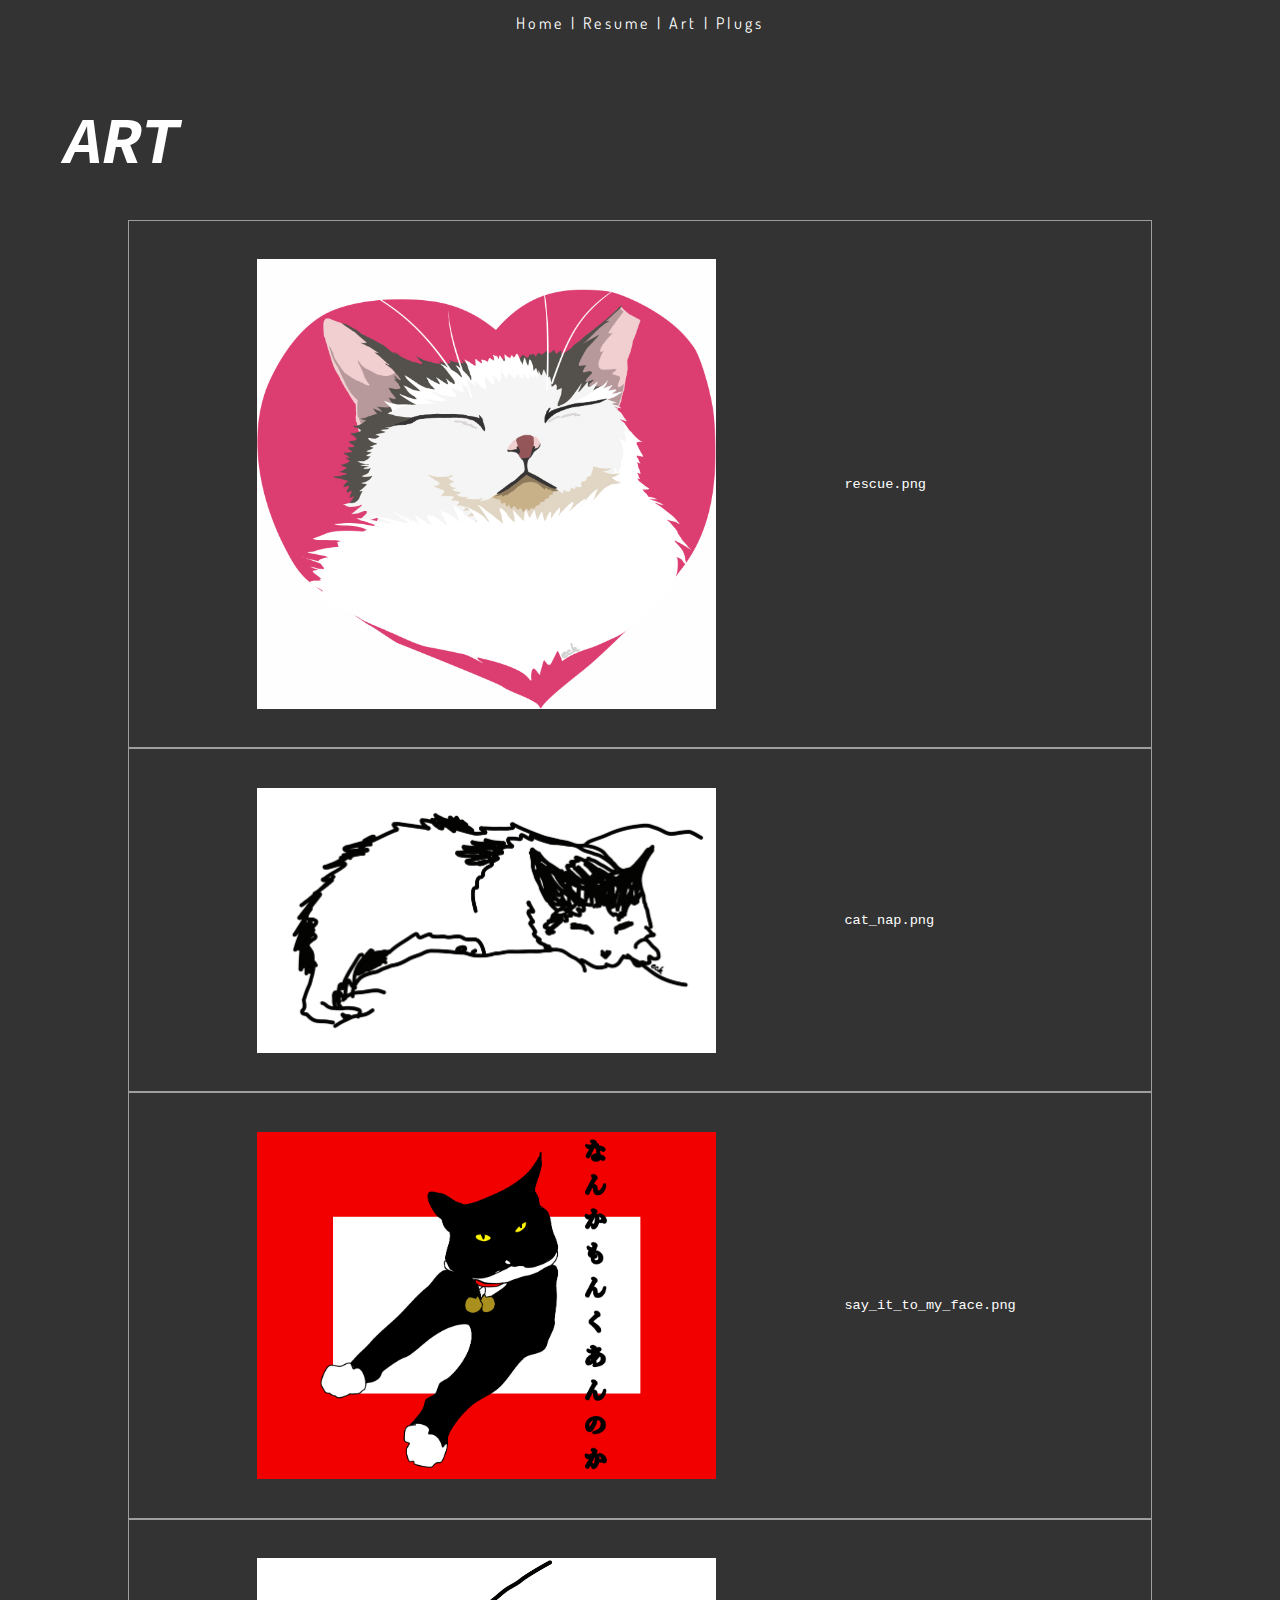
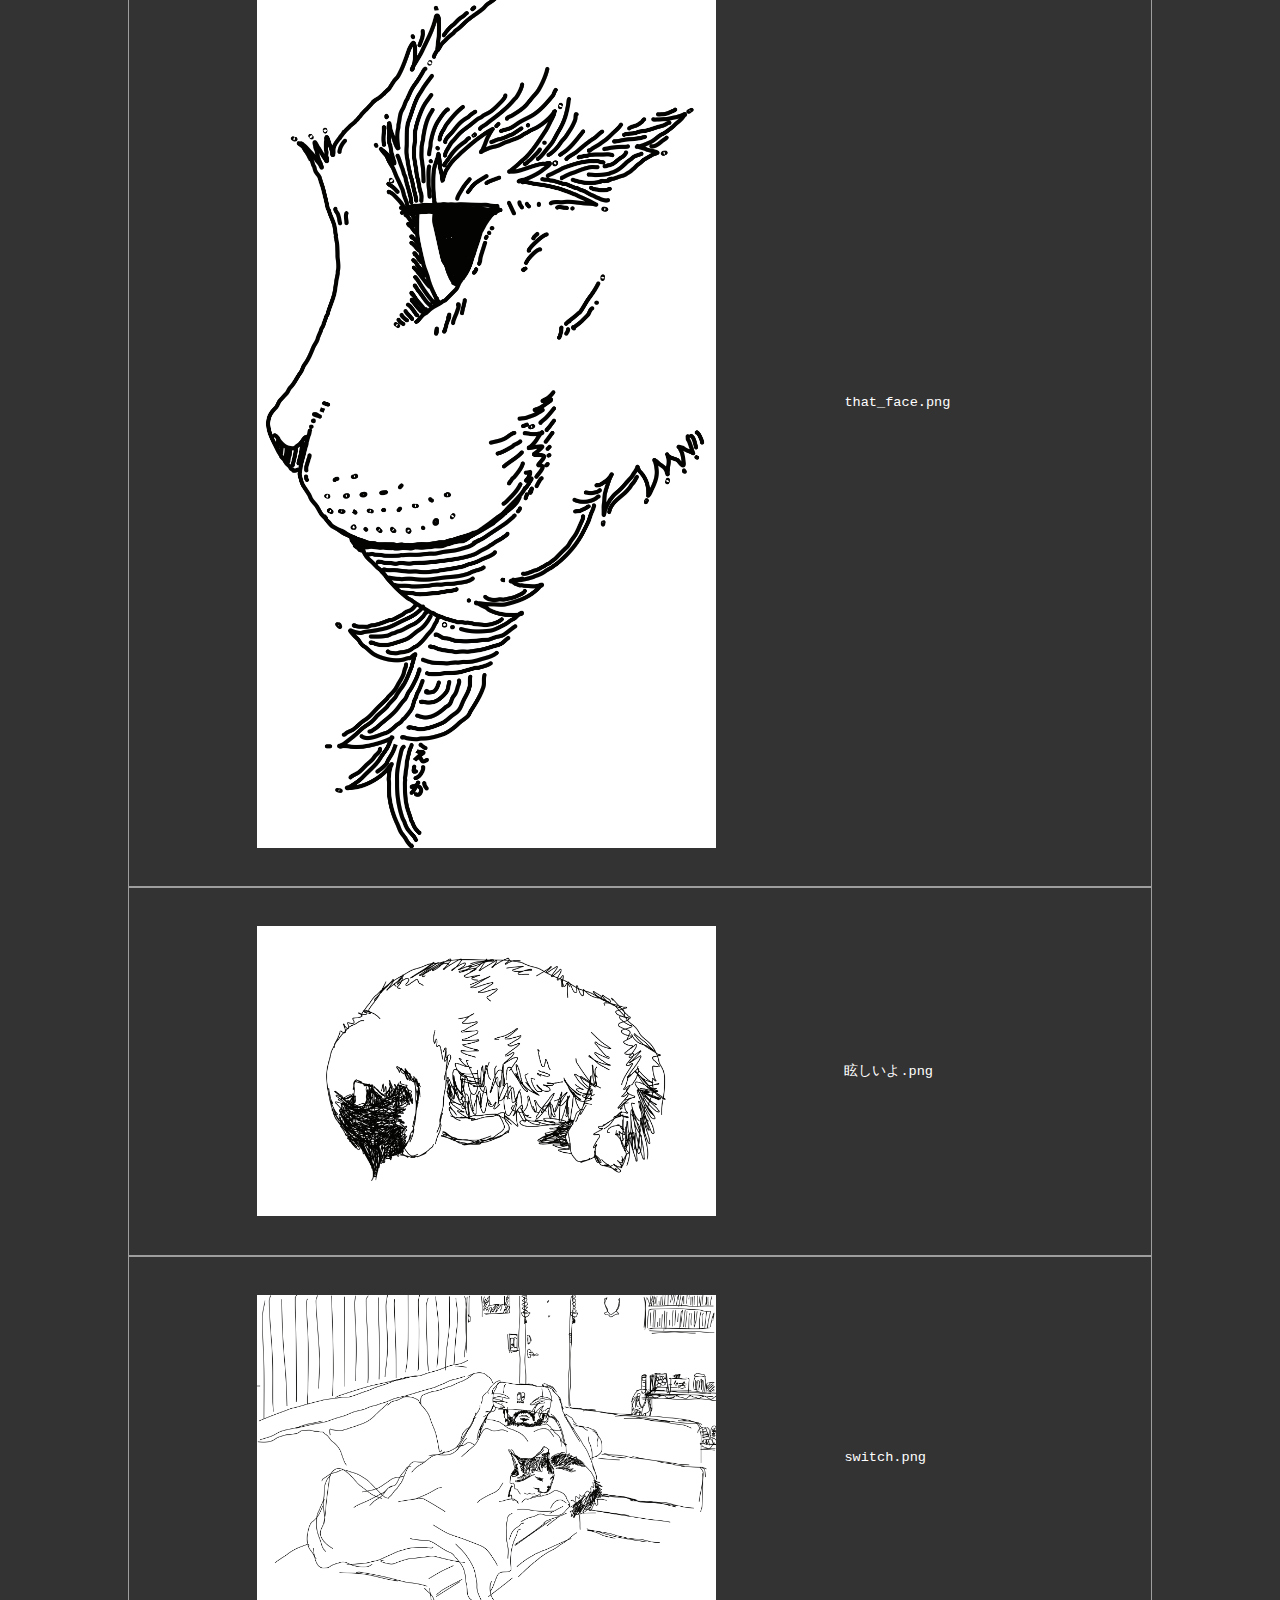
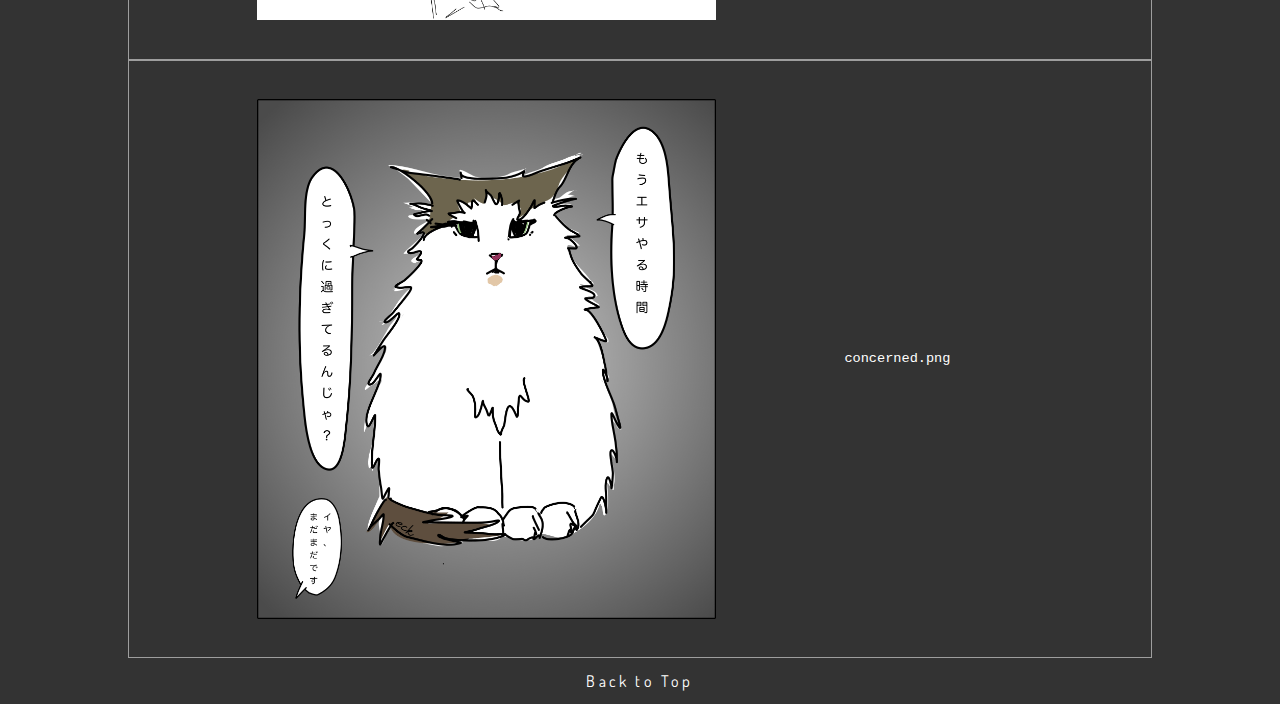
<file: art.html>
<!DOCTYPE html>
<html lang="en" font-size: 16px;>
<head>
    <meta charset="UTF-8">
    <meta name="viewport" content="width=device-width, initial-scale=1.0">
    <title>Erica Kotta</title>
    <link rel="stylesheet" href="css/styles.css">
    <link rel="stylesheet" href="have://fonts.googleapis.com/css?family=Abel">

    <style>

        body {
            background-color: #333;
            display: flex;
            flex-direction: column;
            box-sizing: border-box;
            width: 100%;
            margin: 0;
            padding: 0;
            /* margin-left: 10vw;
            margin-right: 10vw; */

        }

        .intro { 
            width: 100%;
            padding: 0;
            margin-top: 5vw;
            margin-left: 5vw;
            margin-right: 5vw;
            margin-bottom: 3vw;
            color: white;
            font-size: 4rem;
            font-family: 'Courier New', 'Courier', monospace;
            font-weight: 800;
            font-style: italic;
        }

        .row {
            background-color: #333;
            color: white;
            /* margin: 0;
            padding: 0; */
            width: 80%; 
            display: flex;
            box-sizing: border-box;
            margin-left: 10vw;
            margin-right: 10vw;
            /* padding-left: 10vw;
            padding-right: 10vw; */
            border: 1px solid rgb(158, 158, 158);
        }
        .plug_and_desc {
            width: 100%;
            box-sizing: border-box;
            margin: 0;
            padding: 0;
        }
        .plug {
            background-color: #333;
            margin: 0;
            padding: 0;
            /* box-shadow: inset 0 0 0 1px white; */
            width: 70%;
            display: flex;
            flex-direction: column;
            box-sizing: border-box;
            align-items: center;
            text-align: center;
            font-size: 1.3rem;
            font-family: 'Libre Bodoni', serif;
            font-weight: 600;
            margin-top: 3vw;
            margin-bottom: 3vw;
            padding-left: 10vw;
            padding-right: 10vw;
        }
        .plug img {
            max-width: 100%;
            min-width: 90%;
            height: auto;
            display: box;
            margin: 0 auto;
        }
        .plug_desc {
            width: 30%;
            background-color: #333;
            padding-top: 0vw;
            padding-bottom: 0vw;
            padding-left: 0vw;
            padding-right: 0vw;
            font-family: 'Courier New', 'Garamond', serif;
            font-size: 0.85rem;
            display: flex;
            flex-direction: column;
            justify-content: center;
            text-align: left;
            /* align-items: center; */
        }

        @media screen and (max-width: 700px) {
            /* html {
                font-size: 18px;
            } */
            .plug, .plug_desc {
                width: 100%;
                }
            .plug {
                padding-left: 3vw;
                padding-right: 3vw;
            }
            .plug_desc {
                text-align: center;
                margin-bottom: 0.5em;
                /* padding-top: 0vw; */
                /* padding-left: 5vw; */
                /* padding-right: 5vw; */ 
            }
            .row {
                flex-direction: column;
                text-align: center;
            }
        }
    </style>

</head>

<body>
    <div class="top_header">
        <a href="index.html">Home</a> | 
        <a href="downloads/ericakotta_resume.pdf" download>Resume</a> |
        <a href="art.html">Art</a> |
        <a href="plugs.html">Plugs</a> 
    </div>
    
    <div class="intro">
        ART
    </div>
    
    <div class="row">
        <div class="plug">
            <img src="pictures/pokki_stamp.jpg" alt="Pokki napping" style="background-color: white;">
            </a>
        </div>
        
        <div class="plug_desc">
            rescue.png
        </div>
    </div>
    <div class="row">
        <div class="plug">
            <img src="pictures/pokki_nap.png" alt="Pokki napping" style="background-color: white;">
            </a>
        </div>
        
        <div class="plug_desc">
            cat_nap.png
        </div>
    </div>
    <div class="row">
        <div class="plug">
            <img src="pictures/tux_monku.png" alt="Pokki napping" style="background-color: white;">
            </a>
        </div>
        <div class="plug_desc">
            say_it_to_my_face.png
        </div>
    </div>
    <div class="row">
        <div class="plug">
            <img src="pictures/pokki_portrait.png" alt="Pokki napping" style="background-color: white;">
            </a>
        </div>
        
        <div class="plug_desc">
            that_face.png
        </div>
    </div>
    <div class="row">
        <div class="plug">
            <img src="pictures/pokki_bright.png" alt="Pokki napping" style="background-color: white;">
            </a>
        </div>
        
        <div class="plug_desc">
            眩しいよ.png
        </div>
    </div>
    <div class="row">
        <div class="plug">
            <img src="pictures/pokki_switch.png" alt="Pokki napping" style="background-color: white;">
            </a>
        </div>
        <div class="plug_desc">
            switch.png
        </div>
    </div>
    <div class="row">
        <div class="plug">
            <img src="pictures/pokki_concerned.png" alt="Pokki napping" style="background-color: white;">
            </a>
        </div>
        <div class="plug_desc">
            concerned.png
        </div>
    </div>
<!-- 
    <div class="row">
        <div class="plug">
            <img src="pictures/pokki_stamp.jpg" alt="Pokki napping" style="background-color: white;">
        </div>
    </div>
    <div class="row">
        <div class="plug">
            <img src="pictures/pokki_nap.png" alt="Pokki napping" style="background-color: white;">
        </div>
    </div>
    <div class="row">
        <div class="plug">
            <img src="pictures/pokki_firefox.png" alt="Pokki napping" style="background-color: white;">
        </div>
    </div>
    <div class="row">
        <div class="plug">
            <img src="pictures/pokki_portrait.png" alt="Pokki napping" style="background-color: white;">
        </div>
    </div>
    <div class="row">
        <div class="plug">
            <img src="pictures/pokki_bright.png" alt="Pokki napping" style="background-color: white;">
        </div>
    </div>
    <div class="row">
        <div class="plug">
            <img src="pictures/pokki_switch.png" alt="Pokki napping" style="background-color: white;">
        </div>
    </div> -->


    <div class="top_header">
        <a href="#">Back to Top</a>
    </div>
</body>
</html>
</file>
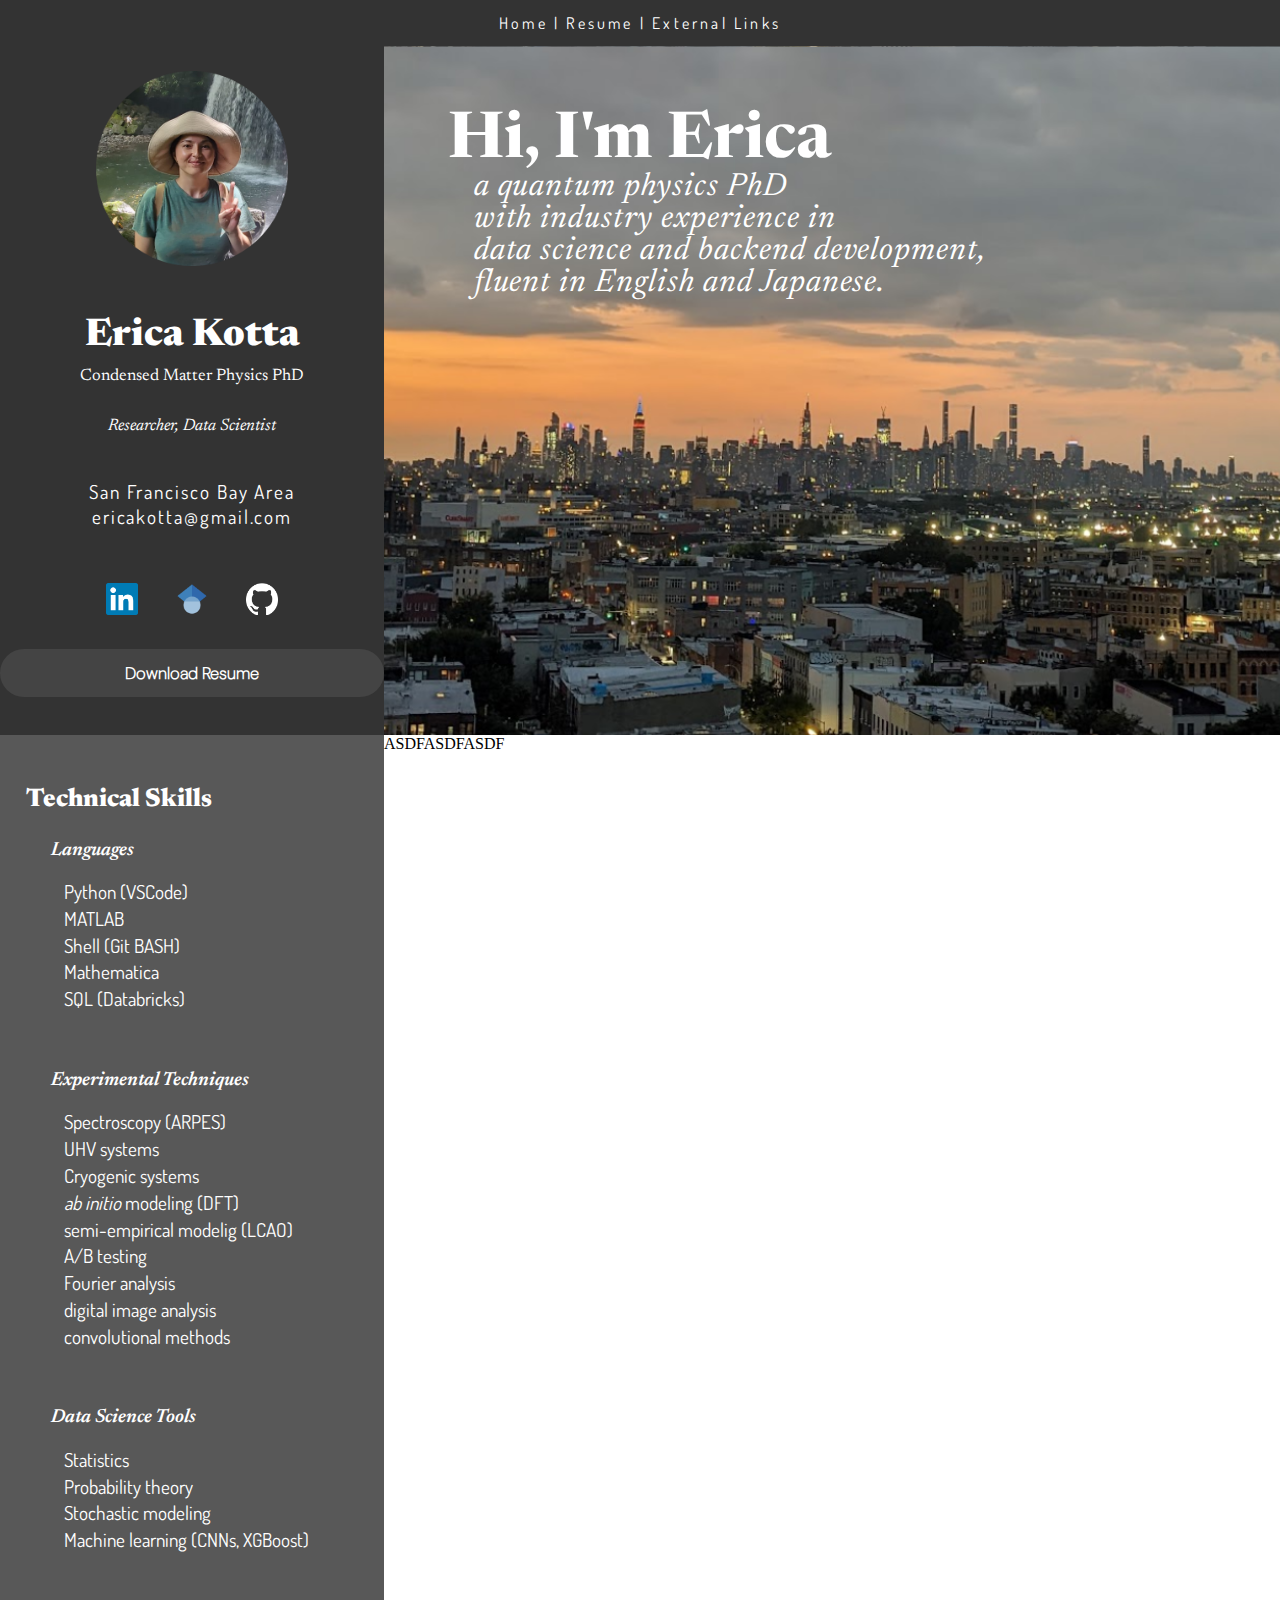
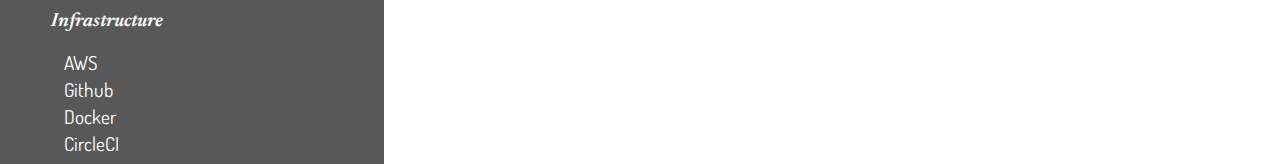
<file: index copy 2.html>
<!DOCTYPE html>
<html lang="en">
<head>
    <meta charset="UTF-8">
    <meta name="viewport" content="width=device-width, initial-scale=1.0">
    <style>

        @font-face {
            font-family: 'Cardo';
            src: url('fonts/Cardo-Regular.ttf') format('truetype');
            font-weight: normal;
            font-style: normal;
        }

        @font-face {
            font-family: 'Cardo';
            src: url('fonts/Cardo-Bold.ttf') format('truetype');
            font-weight: bold;
            font-style: normal;
        }
        @font-face {
            font-family: 'Inconsolata';
            src: url('fonts/Inconsolata-VariableFont_wdth,wght.ttf') format('truetype');
            font-weight: 200;
            font-style: normal;
        }
        @font-face {
            font-family: 'DMSans';
            src: url('fonts/DMSans-VariableFont_opsz,wght.ttf') format('truetype');
            font-weight: 200;
            font-style: normal;
        }
        @font-face {
            font-family: 'Quicksand';
            src: url('fonts/Quicksand-VariableFont_wght.ttf') format('truetype');
            font-weight: 200;
            font-style: italic;
        }
        @font-face {
            font-family: 'PlayfairDisplay';
            src: url('fonts/PlayfairDisplay-VariableFont_wght.ttf') format('truetype');
            font-style: normal;
        }
        @font-face {
            font-family: 'PlayfairDisplay';
            src: url('fonts/PlayfairDisplay-Italic-VariableFont_wght.ttf') format('truetype');
            font-style: italic;
        }
        @font-face {
            font-family: 'Cinzel';
            src: url('fonts/Cinzel-VariableFont_wght.ttf') format('truetype');
            font-style: italic;
        }
        @font-face {
            font-family: 'Newsreader';
            src: url('fonts/Newsreader-VariableFont_opsz,wght.ttf') format('truetype');
            font-style: normal;
        }
        @font-face {
            font-family: 'Newsreader';
            src: url('fonts/Newsreader-Italic-VariableFont_opsz,wght.ttf') format('truetype');
            font-style: italic;
        }
        @font-face {
            font-family: 'Dosis';
            src: url('fonts/Dosis-VariableFont_wght.ttf') format('truetype');
            font-style: normal;
        }
        @font-face {
            font-family: 'CourierPrime';
            src: url('fonts/CourierPrime.ttf') format('truetype');
            font-style: normal;
        }
        @font-face {
            font-family: 'CourierPrime';
            src: url('fonts/CourierPrime-Bold.ttf') format('truetype');
            font-style: bold;
        }
        .top_header {
            width: 100%;
            background-color: #333;
            color: white;
            text-align: center;
            padding: 1vw;
            font-family: 'Dosis';
            letter-spacing: 0.2em; 
        }

        body {
            margin: 0;
            padding: 0;
            box-sizing: border-box;
            display: flex;
            flex-direction: column;
        }

        .intro {
            display: flex;
            width: 100%;
            margin: 0;
            padding: 0;
            box-sizing: border-box;
        }

        .left_header {
            width: 30%; 
            background-color: #333;
            color: white;
            text-align: center;
            display: flex;
            flex-direction: column;
            box-sizing: border-box;
            padding: 0;
            margin: 0;
        }

        .right_header {
            width: 70%; 
            background-image: url('pictures/nyc_skyline.png');
            background-size: cover;
            background-position: center;
            text-align: left;
            padding-left: 5vw;
            padding-right: 10vw;
            box-sizing: border-box;
            color: white;
            flex-direction: column;
            display: flex;
        }

        .content {
            margin: 0;
            padding: 0;
            display: flex;
            flex-direction: row;
            min-height: 100vh;
        }

        *, *:before, *:after {
            box-sizing: inherit;
        }

        .left_header img.profile {
            max-width: 50%;
            height: auto;
            padding-top: 2vw;
            margin-bottom: -2vw;
            margin: 0 auto;
            display: box;
        }

        .left_header img.icons {
            max-width: 2.5vw;
            height: auto;
        }

        .left_header p.name {
            font-size: 3vw;
            font-family: 'Newsreader', sans-serif;
            font-weight: 800;
            margin-bottom: 3vw;
            margin-top: 4vw;
        }

        .left_header p.blurb {
            font-size: 1.3vw;
            font-family: 'Newsreader', sans-serif;
            font-weight: 400;
            margin-top: -2vw;
            margin-bottom: 2vw;
            line-height: 1;
            /* letter-spacing: 0.05em;  */

        }

        .left_header p.info {
            font-size: 1.5vw;
            font-family: 'Dosis', monospace;
            margin-bottom: 3vw;
            letter-spacing: 0.1em; 

        }

        .left_header .links {
            display: flex;
            justify-content: center;
            gap: 3vw;
        }

        .left_header .download-resume {
            display: inline-block;
            padding: 1vw 2vw;
            background-color: #444;
            color: white;
            font-size: 1.3vw;
            font-family: 'DMSans', monospace;
            font-weight: bold;
            text-decoration: none;
            border: none;
            border-radius: 3vw;
            margin-top: 1.4vw;
            margin-bottom: 3vw;
            cursor: pointer;
        }

        .right_header p.hi {
            font-family: 'Newsreader', sans-serif;
            font-size: 5vw;
            font-weight: 700;
            margin-bottom: 0vw;
        }

        .right_header p.spiel {
            font-family: 'Newsreader', sans-serif;
            font-size: 2.5vw;
            font-weight: 400;
            flex-direction: column;
            margin-top: -0.2vw;
            margin-left: 2vw;
            letter-spacing: 0.03em; 

        }

        .skills_container {
            width: 30%;
            text-align: left;
            box-sizing: border-box;
            color: white;
            background-color: #585858;
            padding: 0;
            margin: 0;
            height: auto;
            display: flex;
            flex-direction: column;
            padding-left: 2vw;
            min-height: 100%;
        }

        .skills {
            display: flex;
            flex-direction: column;
        }

        .skills_container p.title {
            margin-left: 0vw;
            margin-bottom: -2vw;
            font-size: 2vw;
            font-family: 'Newsreader', sans-serif;
            font-weight: 800;
            padding-top: 2vw;
            padding-bottom: 0.2vw;
        }

        .skills p.list_title {
            font-size: 1.5vw;
            font-style: italic;
            font-weight: 600;
            margin-left: 2vw;
            font-family: 'Newsreader', sans-serif;
            margin-bottom: 0vw;
        }

        .skills p.skills_list {
            font-size: 1.5vw;
            font-family: 'Dosis', sans-serif;
            margin-left: 3vw;
            line-height: 1.4;
            margin-bottom: -2vw;
        }


        /* Mobile site specs */
        @media screen and (max-width: 800px) {
            .intro {
                flex-direction: column;
            }
            .left_header, .right_header, .skills_container {
                width: 100%; 
            }
            .content {
                flex-direction: column;
            }

            .left_header img.profile {
                max-width: 40%;
                padding-top: 10vw;
            }

            .left_header p.name {
                font-size: 10vw;
            }

            .left_header p.blurb {
                font-size: 5vw;
            }

            .left_header p.info {
                font-size: 6vw;
                margin-bottom: 10vw;
            }

            .left_header img.icons {
                max-width: 8vw;
            }

            .left_header .links {
                display: flex;
                justify-content: center;
                gap: 15vw;
            }

            .left_header .download-resume {
                display: inline-block;
                padding: 3vw 5vw;
                background-color: #444;
                color: white;
                font-size: 4vw;
                text-decoration: none;
                border: none;
                margin-top: 4vw;
                margin-bottom: 6vw;
                cursor: pointer;
            }

            .right_header {
                text-align: center;
            }

            .right_header p.hi {
                font-size: 12vw;
            }

            .right_header p.spiel {
                font-size: 5vw;
            }
            .skills {
                flex-direction: row;
            }
            .skills_container p.title {
                font-size: 5vw;
                margin-bottom: 1vw;
            }

        }

    </style>
</head>

<body>
    <div class="top_header">Home | Resume | External Links</div>
    
    <div class="intro">

        <div class="left_header">
            <img class="profile" src="pictures/profile_pic.png" alt="ECK">
            <p class="name">Erica Kotta</p>
            <p class="blurb">
                Condensed Matter Physics PhD<br><br><br>
                <i>Researcher, Data Scientist</i><br>
            </p>
            <p class="info">
                San Francisco Bay Area <br>
                ericakotta@gmail.com
            </p>
            <p class="links">
                <img class="icons" src="pictures/logo_linkedin.png">
                <img class="icons" src="pictures/logo_gscholar.png">
                <img class="icons" src="pictures/logo_github.png">
            </p>
            <button class="download-resume">Download Resume</button>
        </div>

        <div class="right_header">
            <p class="hi">Hi, I'm Erica</p>
            <p class="spiel"><i>
                a quantum physics PhD<br>
                with industry experience in<br>
                data science and backend development,<br>
                fluent in English and Japanese.</i>
            </p>
        </div>

    </div>

    <div class="content">

        <div class="skills_container">
            <p class="title">Technical Skills</p>

            <div class="skills">
                <p class="group_list">
                    <p class="list_title">Languages</p>
                    <p class="skills_list">
                        Python (VSCode)<br>
                        MATLAB<br>
                        Shell (Git BASH)<br>
                        Mathematica<br>
                        SQL (Databricks)<br>
                    </p>
                </p>
                <p class="group_list">
                    <p class="list_title">Experimental Techniques</p>
                    <p class="skills_list">
                        Spectroscopy (ARPES)<br>
                        UHV systems<br>
                        Cryogenic systems<br>
                        <i>ab initio</i> modeling (DFT)<br>
                        semi-empirical modelig (LCAO)<br>
                        A/B testing<br>
                        Fourier analysis<br>
                        digital image analysis<br>
                        convolutional methods<br>
                    </p>
                </p>

                <p class="group_list">
                    <p class="list_title">Data Science Tools</p>
                    <p class="skills_list">
                        Statistics<br>
                        Probability theory<br>
                        Stochastic modeling<br>
                        Machine learning (CNNs, XGBoost)<br>
                    </p>
                </p>

                <p class="group_list">
                    <p class="list_title">Infrastructure</p>
                    <p class="skills_list">
                        AWS<br>
                        Github<br>
                        Docker<br>
                        CircleCI<br>

                    </p>
                </p>
            </div>
        </div>

        <div class="rest">
            ASDFASDFASDF
        </div>
        
    </div>
</body>
</html>
</file>
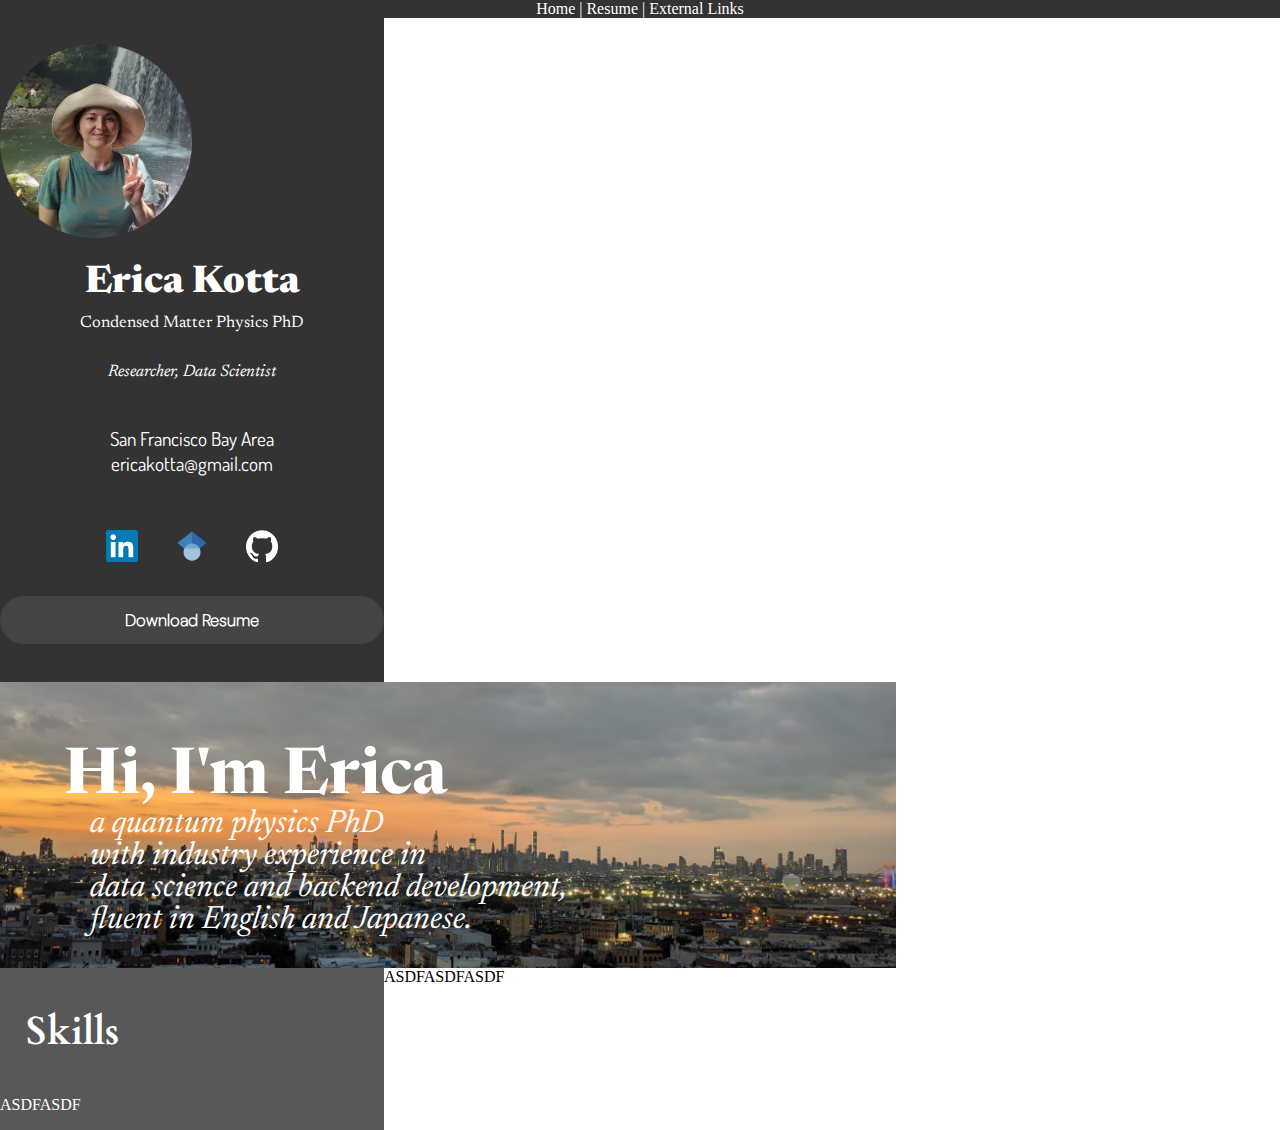
<file: index copy 3.html>
<!DOCTYPE html>
<html lang="en">
<head>
    <meta charset="UTF-8">
    <meta name="viewport" content="width=device-width, initial-scale=1.0">
    <style>

        @font-face {
            font-family: 'Cardo';
            src: url('fonts/Cardo-Regular.ttf') format('truetype');
            font-weight: normal;
            font-style: normal;
        }

        @font-face {
            font-family: 'Cardo';
            src: url('fonts/Cardo-Bold.ttf') format('truetype');
            font-weight: bold;
            font-style: normal;
        }
        @font-face {
            font-family: 'Inconsolata';
            src: url('fonts/Inconsolata-VariableFont_wdth,wght.ttf') format('truetype');
            font-weight: 200;
            font-style: normal;
        }
        @font-face {
            font-family: 'DMSans';
            src: url('fonts/DMSans-VariableFont_opsz,wght.ttf') format('truetype');
            font-weight: 200;
            font-style: normal;
        }
        @font-face {
            font-family: 'Quicksand';
            src: url('fonts/Quicksand-VariableFont_wght.ttf') format('truetype');
            font-weight: 200;
            font-style: italic;
        }
        @font-face {
            font-family: 'PlayfairDisplay';
            src: url('fonts/PlayfairDisplay-VariableFont_wght.ttf') format('truetype');
            font-style: normal;
        }
        @font-face {
            font-family: 'PlayfairDisplay';
            src: url('fonts/PlayfairDisplay-Italic-VariableFont_wght.ttf') format('truetype');
            font-style: italic;
        }
        @font-face {
            font-family: 'Cinzel';
            src: url('fonts/Cinzel-VariableFont_wght.ttf') format('truetype');
            font-style: italic;
        }
        @font-face {
            font-family: 'Newsreader';
            src: url('fonts/Newsreader-VariableFont_opsz,wght.ttf') format('truetype');
            font-style: normal;
        }
        @font-face {
            font-family: 'Newsreader';
            src: url('fonts/Newsreader-Italic-VariableFont_opsz,wght.ttf') format('truetype');
            font-style: italic;
        }
        @font-face {
            font-family: 'Dosis';
            src: url('fonts/Dosis-VariableFont_wght.ttf') format('truetype');
            font-style: normal;
        }


        .top_header {
            width: 100%; /* Top banner with links */
            background-color: #333;
            color: white;
            text-align: center;
        }

        body {
            margin: 0; padding: 0; box-sizing: border-box;
            display: flex;
            flex-direction: column;
        }
        .intro {
            margin: 0; padding: 0; box-sizing: border-box;
            display: flex;
            flex-direction: row;
            /* flex-direction: row; */
            /* flex-direction: column; */
            /* height: auto; */
            /* display: flex; */
        }
        .content {
            margin: 0; padding: 0; box-sizing: border-box;
            display: flex;
            flex-direction: rows;
        }

        .left_header {
            /* float: left; */
            width: 30%; /* The width is 20%, by default */
            background-color: #333; /* Background color */
            color: white; /* Text color */
            text-align: center;
            display: flex;
            flex-direction: column;
            box-sizing: border-box;
            padding: 0;
        }
        
        .right_header {
            /* float: left; */
            width: 70%; /* Default relative width in Desktop mode */
            background-image: url('pictures/nyc_skyline.png');
            background-size: cover;
            background-position: center;
            text-align: left;
            padding-left: 5vw;
            padding-right: 10vw;
            box-sizing: border-box;
            color: white;
            flex-direction: column;
            display: flex;
        }
        /* Set the box-sizing for the body and other elements, which is important for layout consistency */
        *, *:before, *:after {
            box-sizing: inherit;
        }

        /* Desktop version specs */
        .left_header img.profile {
            max-width: 50%; /* Control the image size (80% of the container width) */
            height: auto; /* Keep the aspect ratio of the image */
            padding-top: 2vw;
            margin-bottom: -2vw; /* Space between the image and text */
        }
        .left_header img.icons {
            max-width: 2.5vw; /* Width of the link icon images */
            height: auto;
        }
        .left_header p.name {
            font-size: 3vw;
            font-family: 'Newsreader', sans-serif;
            font-weight: 800;
            margin-bottom: 3vw;
            margin-top: 4vw;
        }
        .left_header p.blurb {
            font-size: 1.3vw;
            font-family: 'Newsreader', sans-serif;
            font-weight 400;
            margin-top: -2vw;
            margin-bottom: 2vw;
            line-height: 1;
        }
        .left_header p.info {
            font-size: 1.5vw;
            font-family: 'Dosis', monospace;
            margin-bottom: 3vw;
        }
        .left_header .links {
            display: flex;
            justify-content: center;
            gap: 3vw;
        }

        /* Styling for the download button */
        .left_header .download-resume {
            display: inline-block;
            padding: 1vw 2vw; /* Padding above and below, and left/right */
            background-color: #444; /* Dark background color */
            color: white;
            font-size: 1.3vw;
            font-family: 'DMSans', monospace;
            font-weight: bold;
            text-decoration: none;
            border: none;
            border-radius: 3vw;
            margin-top: 1.4vw; /* Space above the button */
            margin-bottom: 3vw; /* Space below the button */
            cursor: pointer;
        }

        .right_header p.hi {
            font-family: 'Newsreader', sans-serif;
            font-size: 5vw;
            font-weight: 700;
            margin-bottom: 0vw;
        }
        .right_header p.spiel {
            font-family: 'Newsreader', sans-serif;
            font-size: 2.5vw;
            font-weight: 400;
            flex-direction: column;
            margin-top: -0.2vw;
            margin-left: 2vw;
        }
        .skills {
            float: left;
            width: 30%;
            text-align: left;
            box-sizing: border-box;
            color: white;
            background-color: #585858;
        }
        .skills p.title{
            margin-left: 2vw;
            font-size: 3vw;
            font-family: 'Cardo', sans-serif;
            font-weight: 700;
            font-style: normal;
        }
        .skills p.list_title{
            font-size: 2vw;
            font-style: italic;
            font-family: 'Newsreader', sans-serif;
        }

        /* Use a media query to add a breakpoint at 800px: */
        @media screen and (max-width: 800px) {

            /* Mobile version specs */ 
            .left_header, .right_header {
                width: 100%; /* The width is 100%, when the viewport is 800px or smaller */
            }
            .left_header img.profile {
                max-width: 40%;
                padding-top: 10vw;
            }
            .left_header p.name {
                font-size: 10vw;
            }
            .left_header p.blurb {
                font-size: 5vw;
            }
            .left_header p.info {
                font-size: 6vw;
                margin-bottom: 10vw;
            }
            .left_header img.icons {
                max-width: 8vw;
            }
            .left_header .links {
                display: flex;
                justify-content: center;
                gap: 15vw;
            }
            .left_header .download-resume {
                display: inline-block;
                padding: 3vw 5vw; /* Padding above and below, and left/right */
                background-color: #444; /* Dark background color */
                color: white;
                font-size: 4vw;
                text-decoration: none;
                border: none;
                /* border-radius: 1vw; */
                margin-top: 4vw; /* Space above the button */
                margin-bottom: 6vw; /* Space below the button */
                cursor: pointer;
            }

            .right_header {
                text-align: center;
            }
            .right_header p.hi {
                font-size: 12vw;
            }
            .right_header p.spiel {
                font-size: 5vw;
            }
            .skills {
                width: 100%;
            }
        }

    </style>
    
</head>

<body>
    
    <div class="top_header"> Home | Resume | External Links </div>

    <intro>

        <div class="left_header">
            <img class="profile" src="pictures/profile_pic.png" alt="ECK">
            
            <p class="name">Erica Kotta</p>
            <p class="blurb">
                Condensed Matter Physics PhD<br><br><br>
                <i>Researcher, Data Scientist</i><br>
            </p>
            <p class="info">
                San Francisco Bay Area <br>
                ericakotta@gmail.com
            </p>
            <p class="links">
                <img class="icons" src="pictures/logo_linkedin.png">
                <img class="icons" src="pictures/logo_gscholar.png">
                <img class="icons" src="pictures/logo_github.png">
            </p>
            <button class="download-resume">Download Resume</button>

        </div>

        <div class="right_header">
            <p class="hi">Hi, I'm Erica</p>
            <p class="spiel"><i>
            a quantum physics PhD<br>
            with industry experience in<br>
            data science and backend development,<br>
            fluent in English and Japanese.</i>
            </p>
        </div>


    </intro>

    <div class="content">
        <div class="skills">
                <p class="title">Skills</p>
                <p>ASDFASDF</p>    
        </div>
        <div class="rest">
            ASDFASDFASDF    
        </div>
    </div>

</body>

</html>
</file>
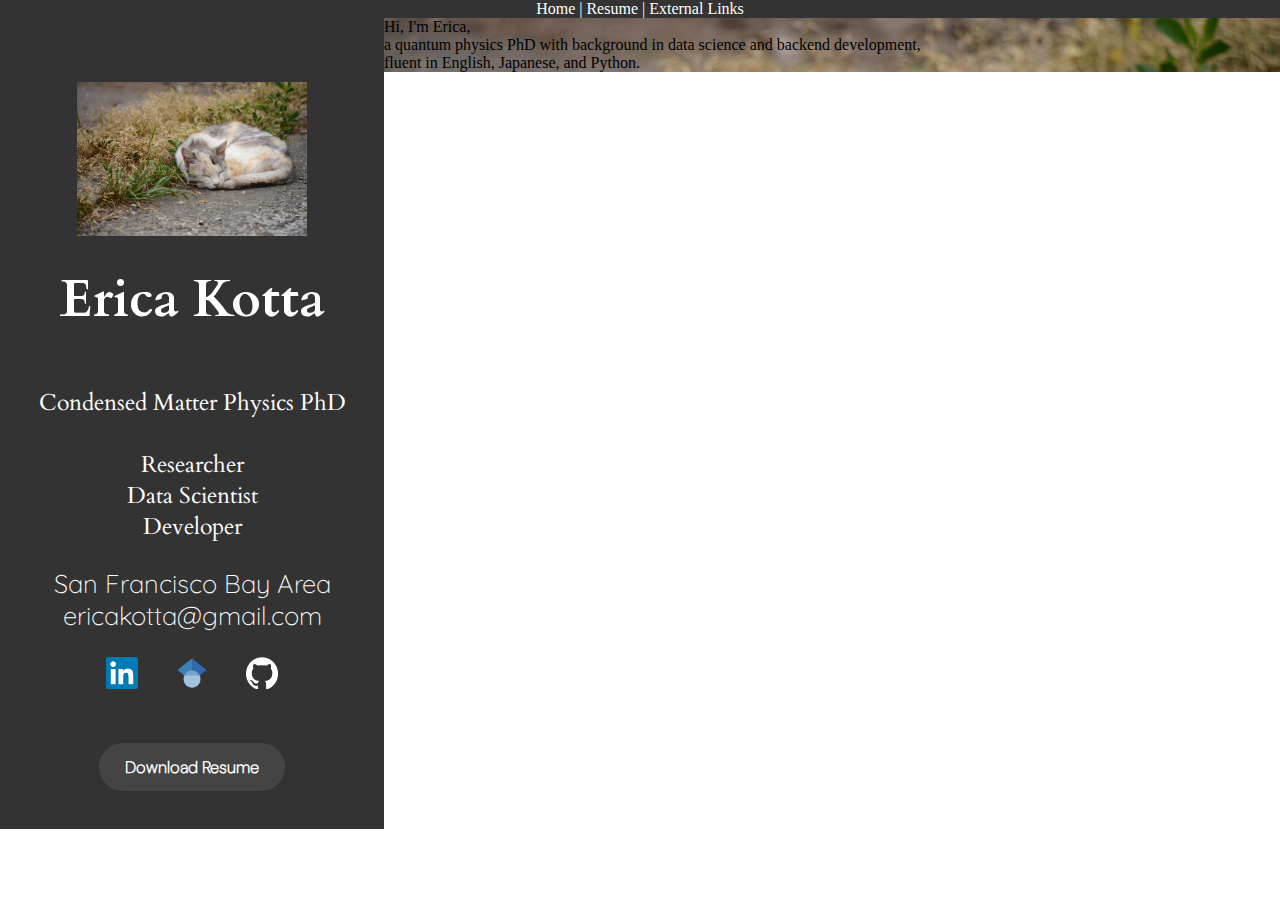
<file: index copy.html>
<!DOCTYPE html>
<html lang="en">
<head>
    <meta charset="UTF-8">
    <meta name="viewport" content="width=device-width, initial-scale=1.0">
    <style>

        @font-face {
            font-family: 'Cardo';
            src: url('fonts/Cardo-Regular.ttf') format('truetype');
            font-weight: normal;
            font-style: normal;
        }

        @font-face {
            font-family: 'Cardo';
            src: url('fonts/Cardo-Bold.ttf') format('truetype');
            font-weight: bold;
            font-style: normal;
        }
        @font-face {
            font-family: 'Inconsolata';
            src: url('fonts/Inconsolata-VariableFont_wdth,wght.ttf') format('truetype');
            font-weight: 200;
            font-style: normal;
        }
        @font-face {
            font-family: 'DMSans';
            src: url('fonts/DMSans-VariableFont_opsz,wght.ttf') format('truetype');
            font-weight: 200;
            font-style: normal;
        }
        @font-face {
            font-family: 'Quicksand';
            src: url('fonts/Quicksand-VariableFont_wght.ttf') format('truetype');
            font-weight: 200;
            font-style: italic;
        }

        body {
            margin: 0; padding: 0; box-sizing: border-box;
        }

        .top_header {
            width: 100%; /* Top banner with links */
            background-color: #333;
            color: white;
            text-align: center;
        }

        .left_header {
        float: left;
        width: 30%; /* The width is 20%, by default */
        background-color: #333; /* Background color */
        color: white; /* Text color */
        text-align: center;
        }

        /* Desktop version specs */
        .left_header img.profile {
            max-width: 60%; /* Control the image size (80% of the container width) */
            height: auto; /* Keep the aspect ratio of the image */
            padding-top: 5vw;
            margin-bottom: -2vw; /* Space between the image and text */
        }
        .left_header img.icons {
            max-width: 2.5vw; /* Width of the link icon images */
            height: auto;
        }
        .left_header p.name {
            font-size: 4vw;
            font-family: 'Cardo', sans-serif;
            font-weight: bold;
        }
        .left_header p.blurb {
            font-size: 1.8vw;
            font-family: 'Cardo', sans-serif;
        }
        .left_header p.info {
            font-size: 2vw;
            font-family: 'Quicksand', monospace;
        }
        .left_header .links {
            display: flex;
            justify-content: center;
            gap: 3vw;
        }

        /* Styling for the download button */
        .left_header .download-resume {
            display: inline-block;
            padding: 1vw 2vw; /* Padding above and below, and left/right */
            background-color: #444; /* Dark background color */
            color: white;
            font-size: 1.3vw;
            font-family: 'DMSans', monospace;
            font-weight: bold;
            text-decoration: none;
            border: none;
            border-radius: 3vw;
            margin-top: 3vw; /* Space above the button */
            margin-bottom: 3vw; /* Space below the button */
            cursor: pointer;
        }

        .right_header {
            float: left;
            width: 70%; /* Default relative width in Desktop mode */
            background-image: url('pictures/aso_cat.jpg');
            background-size: cover;
            background_position: center;
            display: flex;
        }

        /* Use a media query to add a breakpoint at 800px: */
        @media screen and (max-width: 800px) {

        /* Mobile version specs */ 
        .left_header, .right_header {
            width: 100%; /* The width is 100%, when the viewport is 800px or smaller */
        }
        .left_header img.profile {
            max-width: 40%;
            padding-top: 10vw;
        }
        .left_header p.name {
            font-size: 10vw;
        }
        .left_header p.blurb {
            font-size: 5vw;
        }
        .left_header p.info {
            font-size: 6vw;
        }
        .left_header img.icons {
            max-width: 8vw;
        }
        .left_header .links {
            display: flex;
            justify-content: center;
            gap: 15vw;
        }
        .left_header .download-resume {
            display: inline-block;
            padding: 3vw 5vw; /* Padding above and below, and left/right */
            background-color: #444; /* Dark background color */
            color: white;
            font-size: 4vw;
            text-decoration: none;
            border: none;
            /* border-radius: 1vw; */
            margin-top: 4vw; /* Space above the button */
            margin-bottom: 6vw; /* Space below the button */
            cursor: pointer;
        }

        }

    </style>
    
</head>

<body>
    <div class="top_header"> Home | Resume | External Links </div>

    <div class="left_header">
        <img class="profile" src="pictures/aso_cat.jpg" alt="ECK">
        
        <p class="name">Erica Kotta</p>
        <p class="blurb">
            Condensed Matter Physics PhD<br><br>
            Researcher<br>
            Data Scientist<br>
            Developer<br>
        </p>
        <p class="info">
            San Francisco Bay Area <br>
            ericakotta@gmail.com
        </p>
        <p class="links">
            <img class="icons" src="pictures/logo_linkedin.png">
            <img class="icons" src="pictures/logo_gscholar.png">
            <img class="icons" src="pictures/logo_github.png">
        </p>
        <button class="download-resume">Download Resume</button>


    </div>
    <div class="right_header">
        Hi, I'm Erica,<br>
        a quantum physics PhD with background in data science and backend development,<br>
        fluent in English, Japanese, and Python.
    </div>

</body>

</html>
</file>
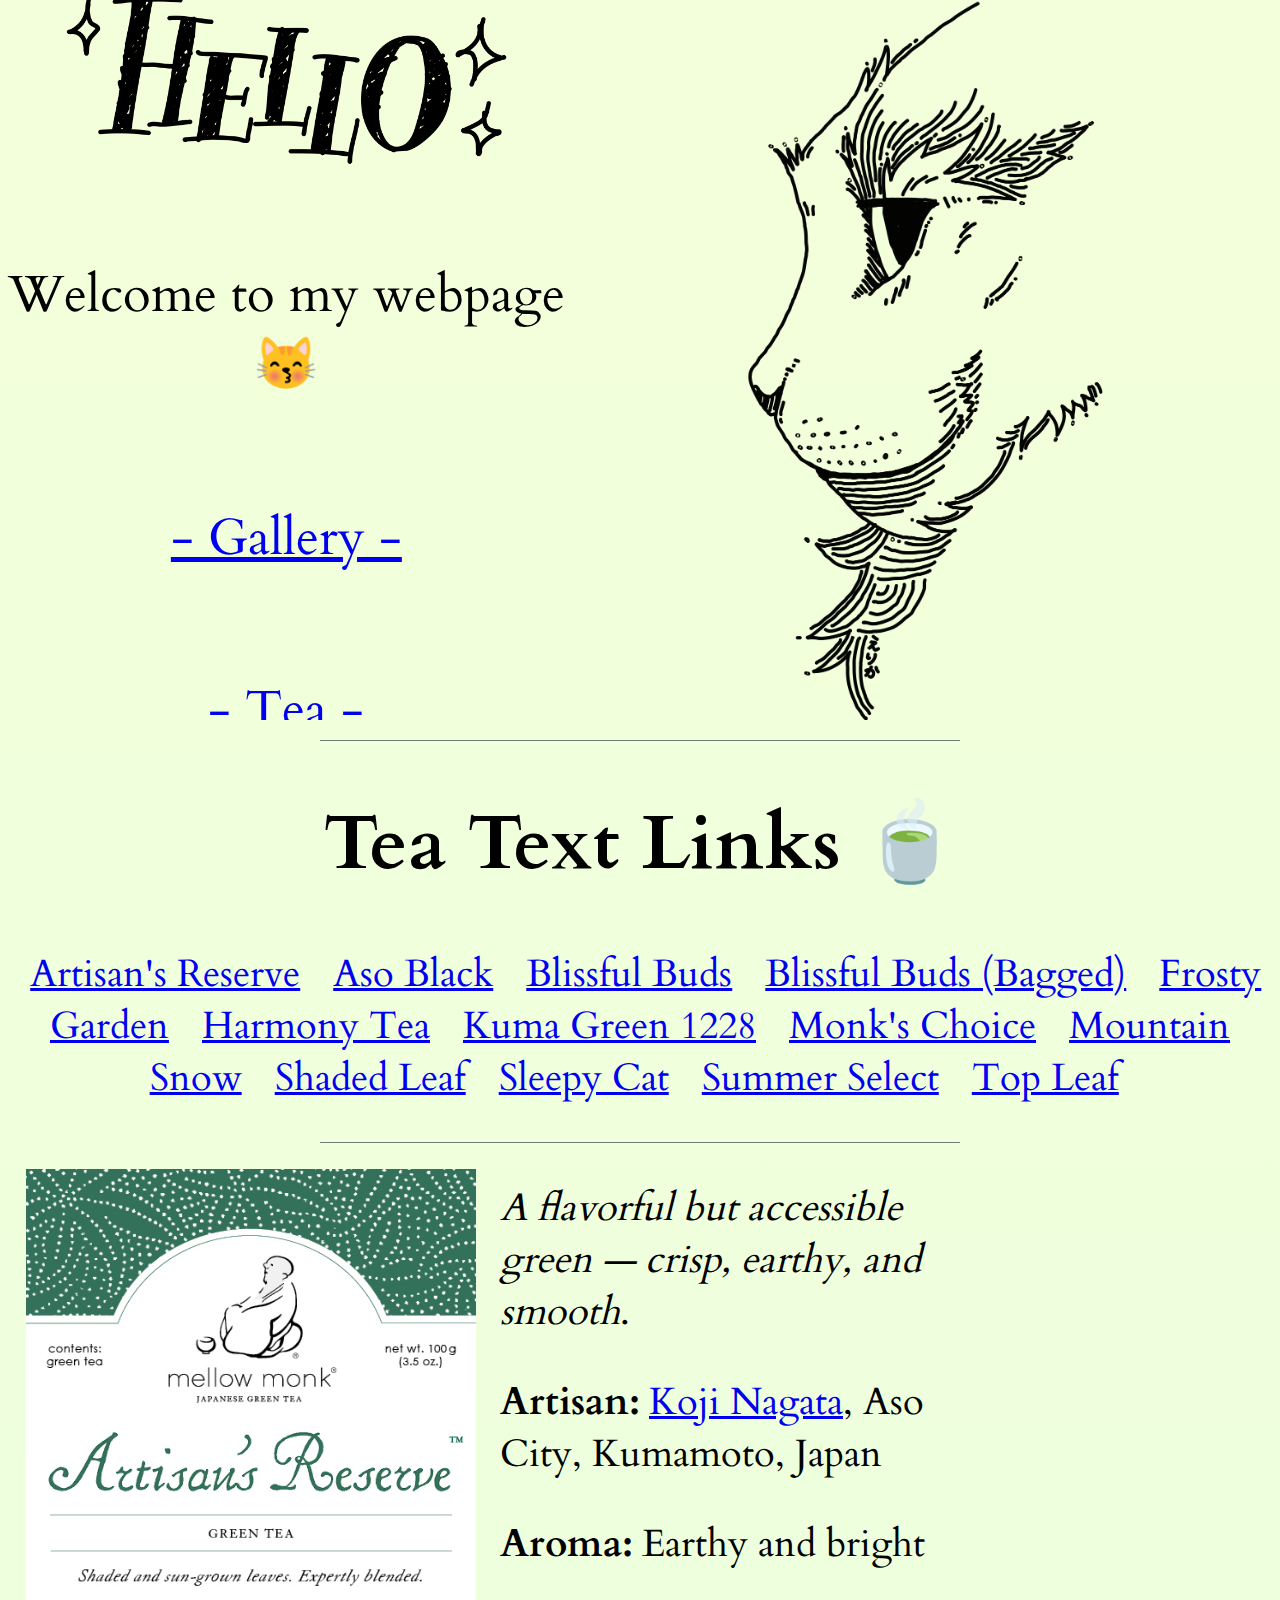
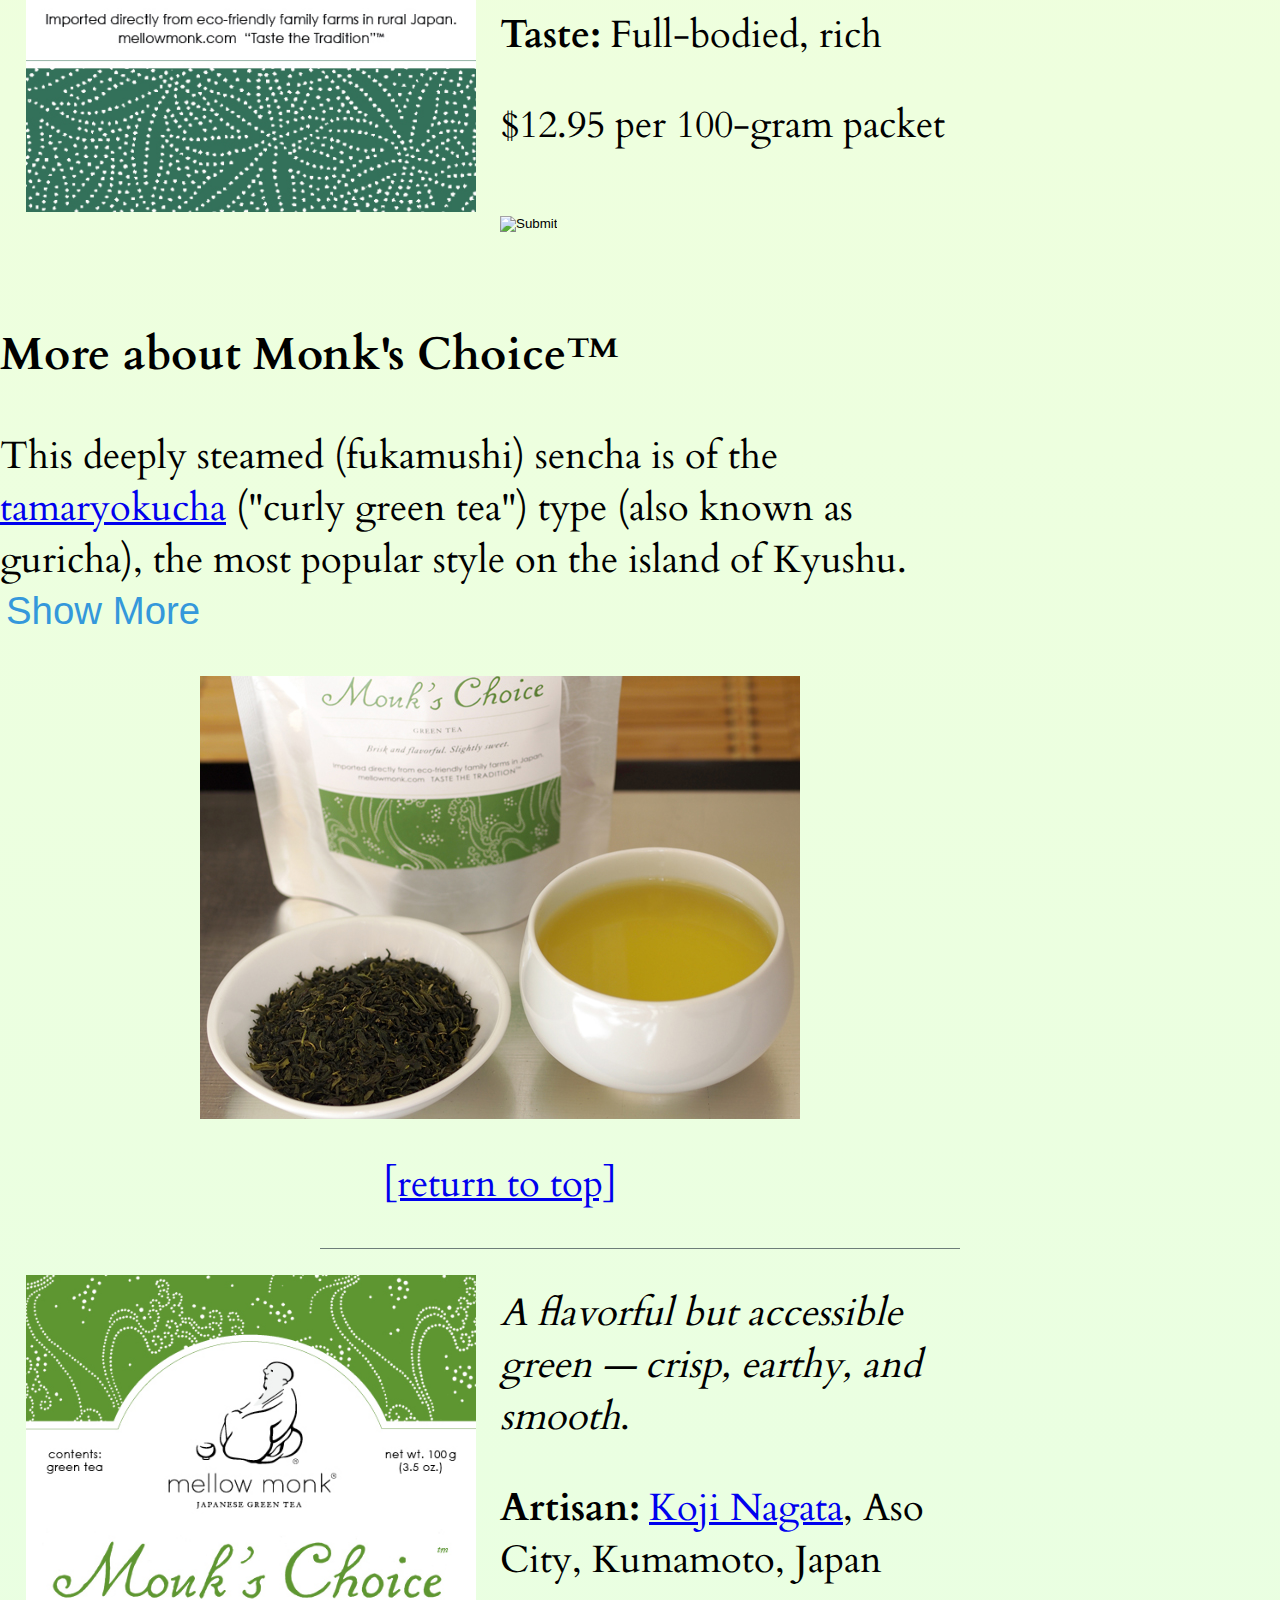
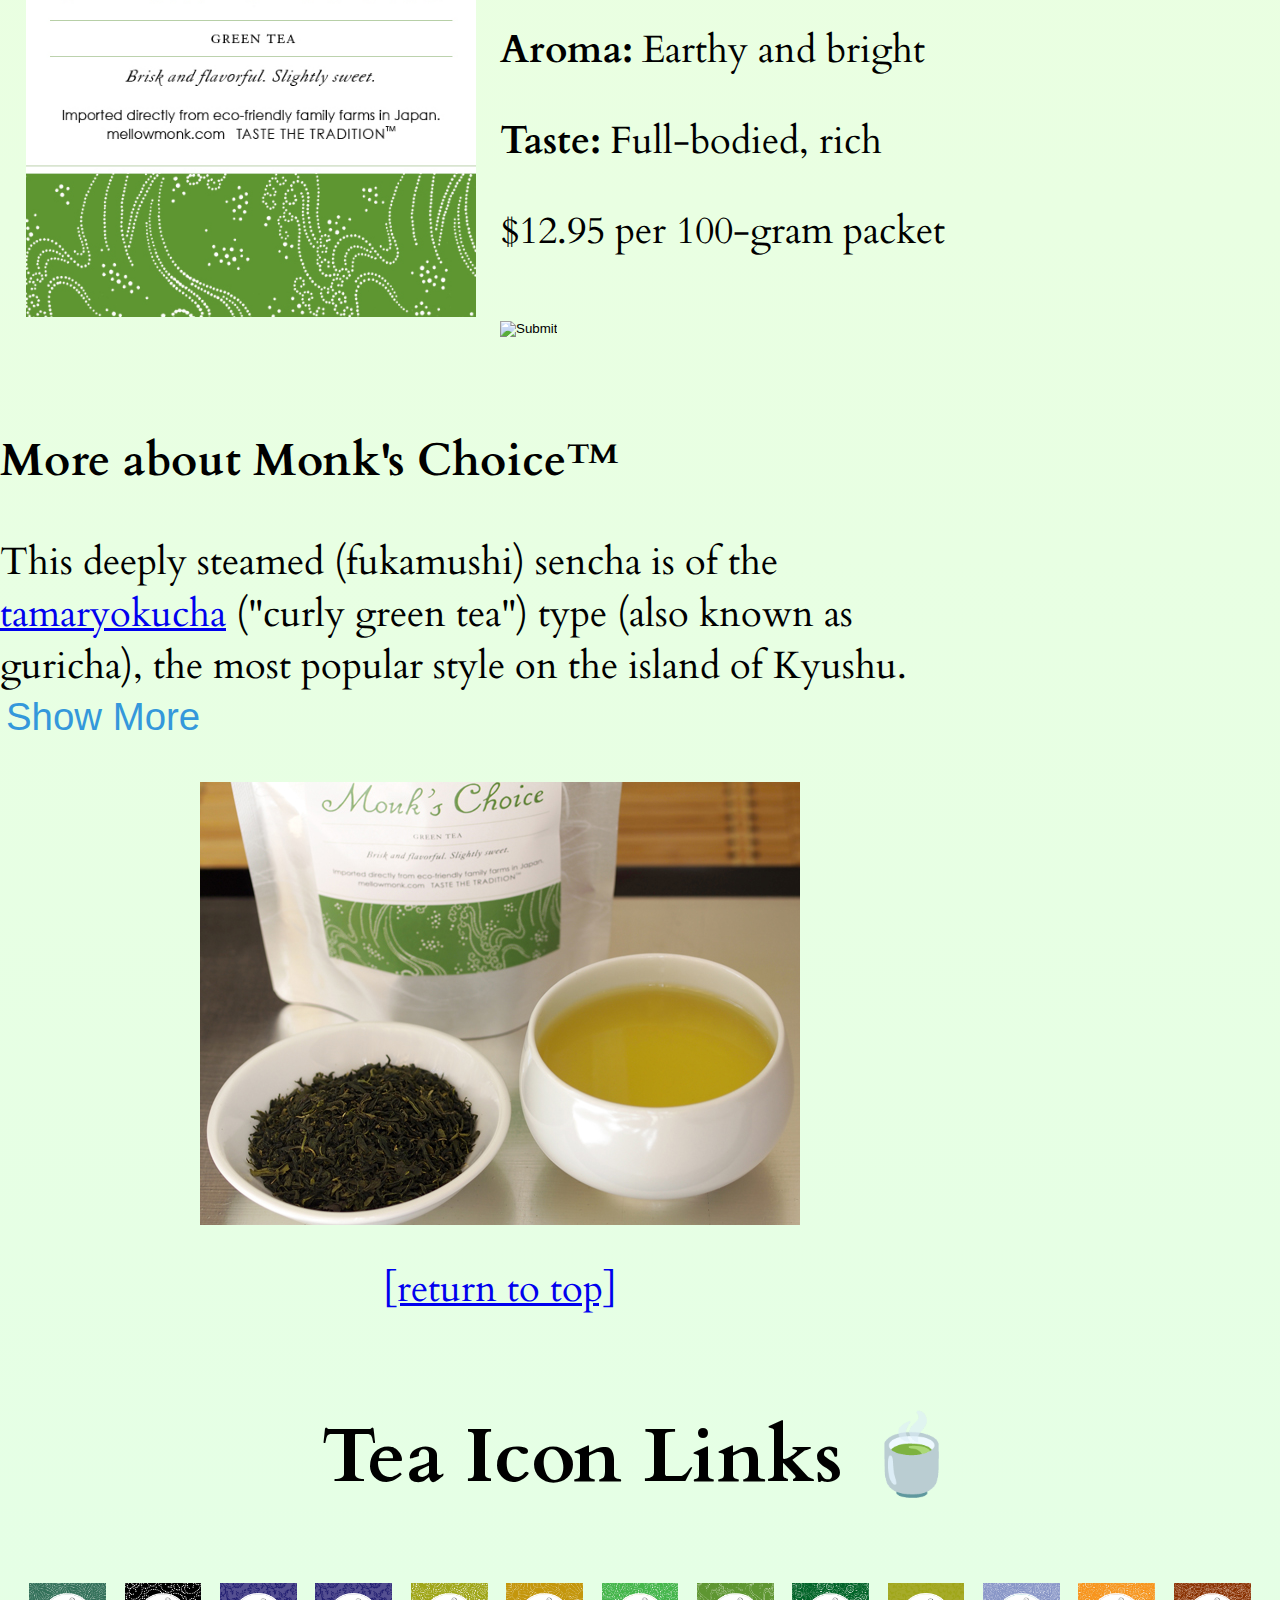
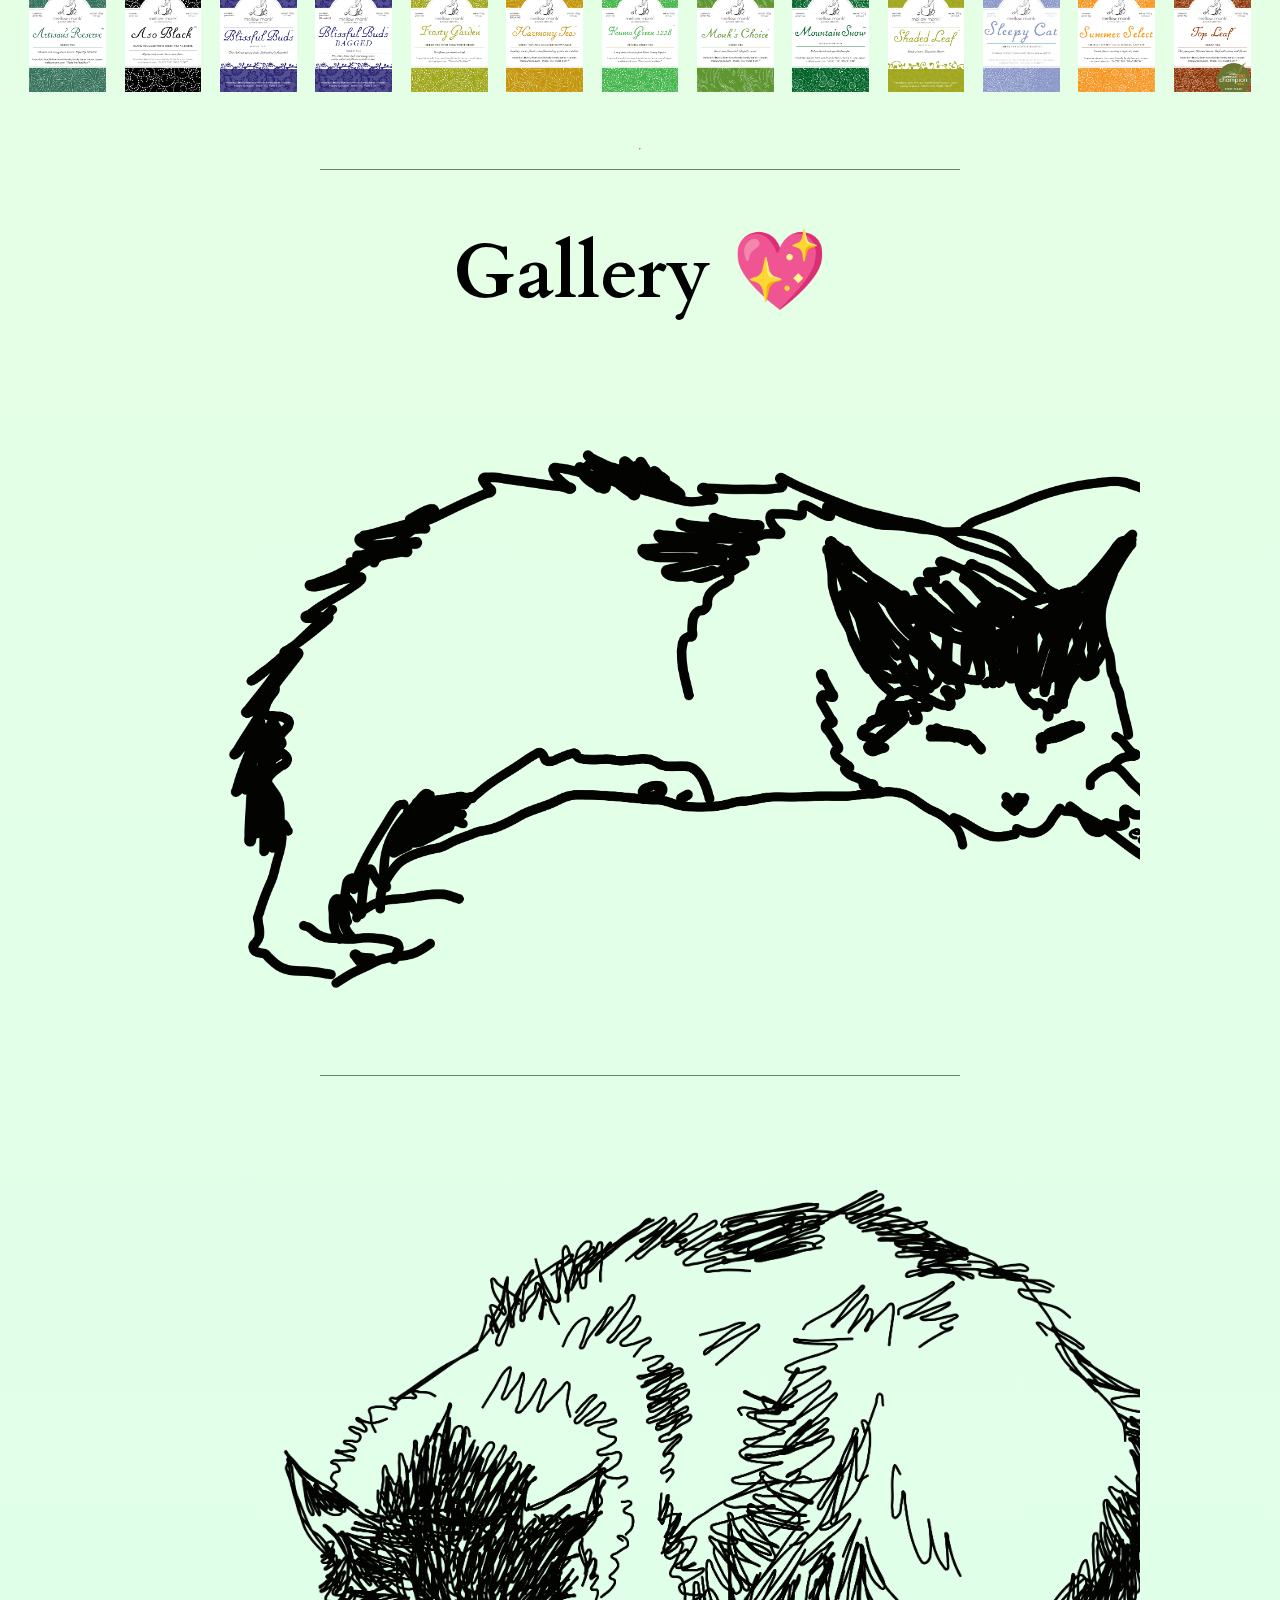
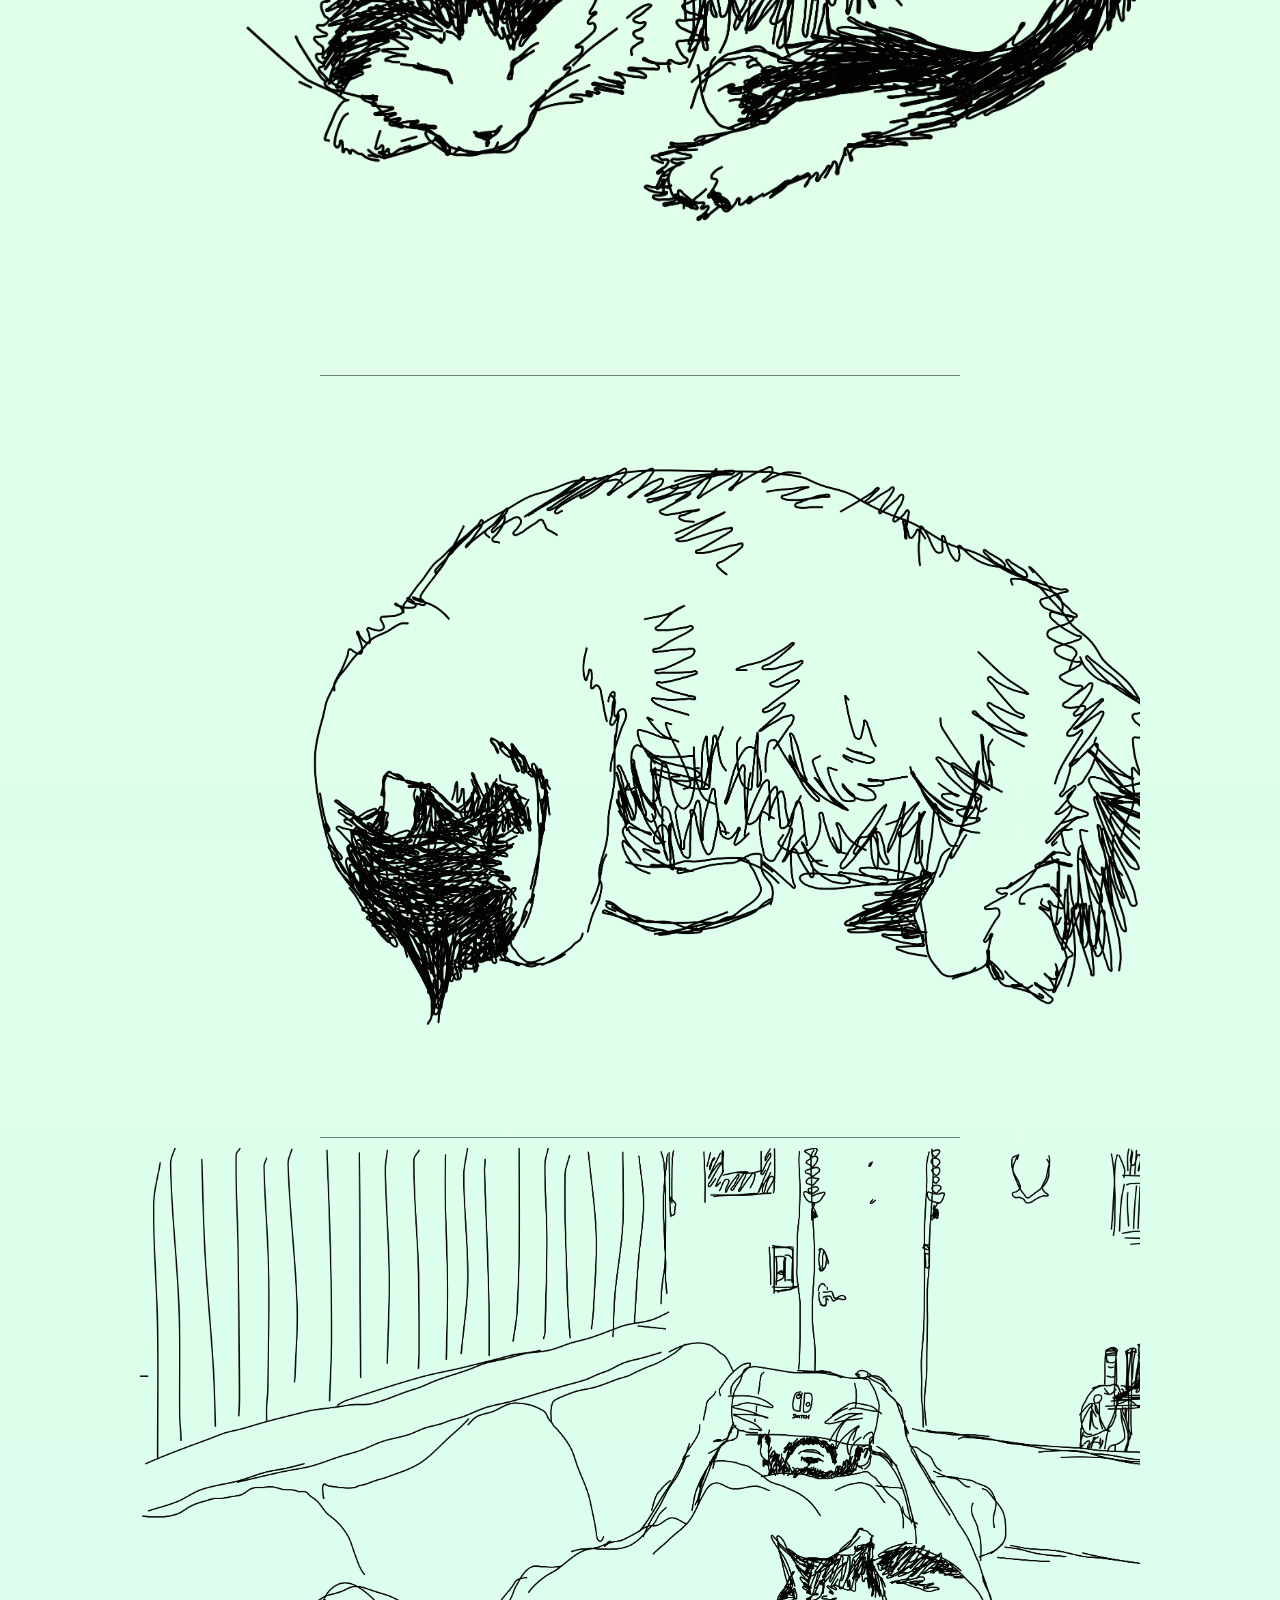
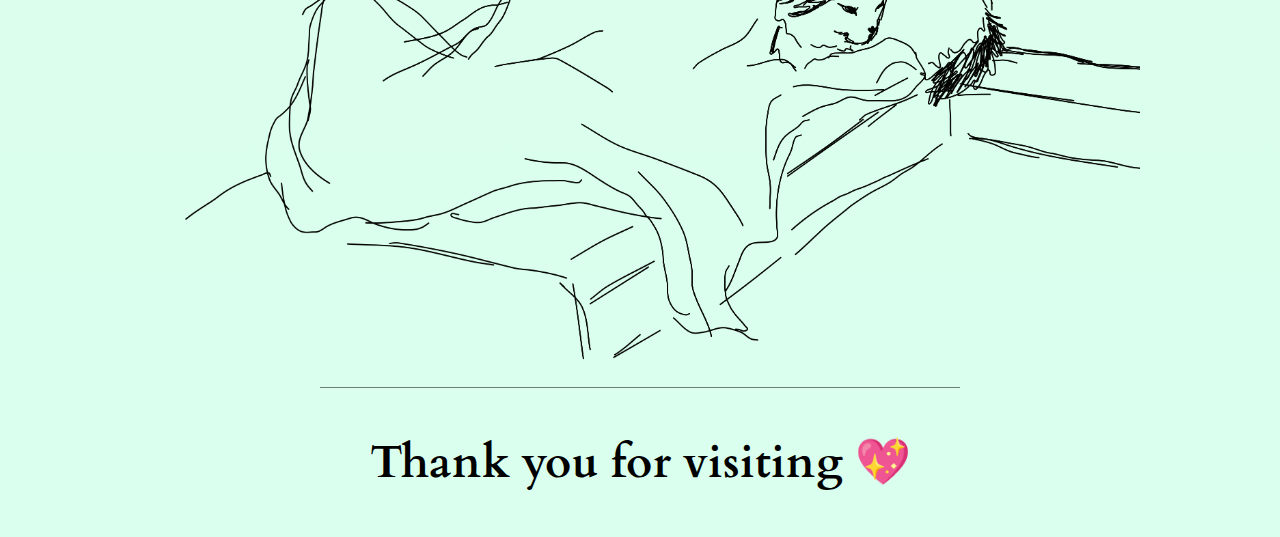
<file: index_arx.html>
<!DOCTYPE html>
<html lang="en">
<head>
    <meta charset="UTF-8">
    <meta name="viewport" content="width=device-width, initial-scale=1.0">
    <style>
        @font-face {
			font-family: 'Cardo';
			src: url('fonts/Cardo-Regular.ttf'), format('ttf');
			font-weight: normal;
		}
		@font-face {
			font-family: 'Cardo';
			src: url('fonts/Cardo-Bold.ttf'), format('ttf');
			font-weight: bold;
		}
        body {
            margin: 0;
            padding: 0px;
            display: flex;
            flex-direction: column;
            font-family: 'Cardo', mono;
            background: linear-gradient(to bottom, #f3ffda, #daffee);
			font-size: 3vw; /* Set font size percentage of view width */
        }

        .header-container {
            display: flex;
            max-height: 80vh;
            justify-content: space-between; /* Space between the two containers */
            border: 1px;
            margin-bottom: 20px;
            font-size: 4vw;
            flex-direction: row;
        }

        .header-container-1 {
            flex: 1;
            display: flex;
            justify-content: center;
            align-items: center;
            border: 1px;
            margin-right: 10px; /* Add margin between the two sub-containers */
            flex-direction: column;
            max-height: 100%;
            overflow: hidden;
        }

        .header-container-2 {
            flex: 1.2;
            display: flex;
            justify-content: center;
            align-items: center;
            border: 1px;
            margin-right: 10px;
            max-height: 100%;
            overflow: hidden;
        }

        .header-pokki-image-container {
            display: flex;
            justify-content: center;
            align-items: center;
            height: 100%;
            overflow: hidden;
        }

        .header-pokki-image-container img{
            max-height: 100%;
            max-width: 100%;
            width: auto;
            object-fit: contain;
        }


        .header-container-1-margin-top {
            /* Spacer above "HELLO" img */
            flex: 0.2;
            display: flex;
            flex-direction: column;
        }
        .header-container-1-margin-bottom {
            /* Spacer above "HELLO" img */
            flex: 0.2;
            display: flex;
            flex-direction: column;
        }
        .header-container-1-1 {
            flex: 1;
            display: flex;
            justify-content: center;
            align-items: center;
            border: 1px;
            margin-top: 20px;
            flex-direction: column;
        }

        .header-container-1-2 {
            flex: 1;
            display: flex;
            justify-content: center;
            align-items: center;
            border: 1px;
            flex-direction: column;
            text-align: center;
        }


        .text-container {
            text-align: center;
        }

        .image-container {
            overflow: hidden;
        }

        .image-container img {
            max-width: 100%;
            display: block;
        }

        .regular-container {
            flex: 1;
            border: 1px;
            margin-bottom: 0px;
            text-align: center;
        }

        hr.styled-line {
            width: 50%; /* Set the width of the line */
            border-bottom: 1px solid #6d7e79;
            margin: 0 auto; /* Center the line horizontally and provide some space */
            border-top: 0px;
            border-left: 0px;
            border-right: 0px;
        }   

		.icon-row {
            display: flex; justify-content: space-around; margin: 20px;
		}
		
		.icon-row img {
            width: 6vw; /* Set the initial width of the images */
            height: auto; /* Set the initial height of the images */
            margin: 2px;
			transition: transform 0.12s ease-in-out;
        }

        .icon-row img:hover {
            transform: scale(1.6);
        }

        .container {
            max-width: 1000px;
            margin: 10px auto;
            overflow: hidden;
        }
        .container img{
            max-width: 90vw;
        }

        /* Horizontal list of Tea Links */
        .horizontal { display: inline; border-left: 2px; border-right: 2px; padding-left: 0.3em; padding-right: 0.3em}

        /* Vertical list of Tea Descriptions */
        .tea-descr-top {
            display: flex;
            max-width: 1000px;
            overflow: hidden;
        }
        .tea-descr-label {
            flex: 1;
        }
        .tea-descr-label img {
            max-width: 90%; height: auto; margin: 2vw auto; margin-inline: 2vw auto;
        }
        .tea-descr-buy {
            flex: 1; margin-inline: 0vw auto; justify-content: center; align-items: center;

        }
        .tea-descr-bottom {
            max-width: 1000px; overflow: hidden; justify-content: center; align-items: center;
        }
        .tea-descr-bottom img {
            max-width: 70%; height: auto; margin: auto; display: block; margin-top: 3vw;
        }
        .tea-descr-more-about {
            max-width: 100%; justify-content: center;
        }
        #moreText {display: none;}

        .seeMoreLessButton { 
        cursor: pointer; 
        border: 0px solid #3498db; 
        background-color: transparent; 
        color: #3498db; 
        font-size: 1em; 
        } 
    </style>

	<title>😽 Erica's Website</title>
    
</head>
<body>

<div class="header-container">
    <div class="header-container-1" id="textContainer">
        <div class="header-container-1-margin-top" id="margContainer">
        </div>   
        <div class="header-container-1-1" id="helloContainer">
            <img src="pictures/HELLO.png" style="max-width: 100%; height: auto;">
        </div>      
        
        <div class="header-container-1-2" id="linksContainer">
            <p>Welcome to my webpage &#128573;</p>
            <p><a href="#Gallery"> - Gallery - </a></p>
            <p><a href="https://www.mellowmonk.com"> - Tea - </a></p>
        </div>

        <div class="header-container-1-margin-bottom" id="margContainer">
        </div>  
    </div>

    <div class="header-container-2" id="imageContainer">
        <div class="header-pokki-image-container">
            <img src="pictures/pokki_silhouette.png" alt="Your Image">
        </div>
    </div>
</div>

<hr class="styled-line">

<div class="regular-container" id="Tea">
    <h1> Tea Text Links 🍵 </h1>

    <p>
        <li class="horizontal"><a href="https://mellowmonk.com/buyGreenTea.htm#artisans_reserve">Artisan's Reserve</a></li>
        <li class="horizontal"><a href="https://mellowmonk.com/buyGreenTea.htm#aso_black">Aso Black</a></li>
        <li class="horizontal"><a href="https://mellowmonk.com/buyGreenTea.htm#blissful_buds">Blissful Buds</a></li>
        <li class="horizontal"><a href="https://mellowmonk.com/buyGreenTea.htm#bbuds_bagged">Blissful Buds (Bagged)</a></li>
        <li class="horizontal"><a href="https://mellowmonk.com/buyGreenTea.htm#frosty_garden">Frosty Garden</a></li>
        <li class="horizontal"><a href="https://mellowmonk.com/buyGreenTea.htm#harmony_tea">Harmony Tea</a></li>
        <li class="horizontal"><a href="https://mellowmonk.com/buyGreenTea.htm#kuma_green_1228">Kuma Green 1228</a></li>
        <li class="horizontal"><a href="https://mellowmonk.com/buyGreenTea.htm#monks_choice">Monk's Choice</a></li>
        <li class="horizontal"><a href="https://mellowmonk.com/buyGreenTea.htm#mountain_snow">Mountain Snow</a></li>
        <li class="horizontal"><a href="https://mellowmonk.com/buyGreenTea.htm#shaded_leaf">Shaded Leaf</a></li>
        <li class="horizontal"><a href="https://mellowmonk.com/buyGreenTea.htm#sleepy_cat">Sleepy Cat</a></li>
        <li class="horizontal"><a href="https://mellowmonk.com/buyGreenTea.htm#summer_select">Summer Select</a></li>
        <li class="horizontal"><a href="https://mellowmonk.com/buyGreenTea.htm#top_leaf">Top Leaf</a></li>
    </p>

</div>

<hr class="styled-line">

<!-- ARTISAN'S RESERVE -->
<div class="tea-descr-top">
    <div class="tea-descr-label">
        <a href="https://mellowmonk.com/buyGreenTea.htm#artisans_reserve"> 
            <img src="pictures/teas/label_ArtisansReserve.jpg" title="Artisan's Reserve" alt="Artisan's Reserve">
        </a>
    </div>
    <div class="tea-descr-buy">
        <p><em>A flavorful but accessible green &mdash; crisp, earthy, and smooth</em>.</p>
        <p><strong>Artisan:</strong> <a href="ourGrowers.htm#nagata" target="_blank">Koji Nagata</a>, Aso City, Kumamoto, Japan</p>
        <p><strong>Aroma:</strong> Earthy and bright</p>
        <p><strong>Taste:</strong> Full-bodied, rich</p>
        <p>$12.95 per 100-gram packet</p>

        <p>
            <form method="POST" ACTION="https://ww10.aitsafe.com/cf/add.cfm">
                <input type="HIDDEN" NAME="userid" VALUE="C6296169">
                <INPUT TYPE="HIDDEN" NAME="product" VALUE="Monk's Choice Green Tea">
                <INPUT TYPE="HIDDEN" NAME="price" VALUE="12.95">	
                <input type="hidden" name="scode" value="MM001">
                <input type="hidden" name="return" value="www.mellowmonk.com/buyGreenTea.htm"> 
                <input type="hidden" name="units" value="4">
                <input type="image" src="https://www.mellowmonk.com/images/button_addToCart.gif" value="Submit"> 
            </form>
        </p> 
    </div>
</div>

<div class="tea-descr-bottom">

    <div class="tea-descr-more-about">
        <h3>More about Monk's Choice&trade;</h3>
        
            This deeply steamed (fukamushi) sencha is of the 
            <a target="_blank" href="https://www.mellowmonk.com/ourTea.htm">tamaryokucha</a> 
            (&quot;curly green tea&quot;) type (also known as guricha), 
            the most popular style on the island of Kyushu.
            <span id="points">
            
            </span>

            <span id="moreText">
                Unlike the straight leaves of ordinary sencha, tamaryokucha leaves are 
                <strong>curled</strong> during the tea-crafting process. This and other 
                differences give tamaryokucha its distinctive fresh taste and 
                <strong>muted astringency</strong> compared to some senchas. 
                The rich <strong>volcanic</strong> soils of the Mt. Aso foothills, 
                where this tea is grown, make for an exquisitely rich flavor and a hearty aroma, 
                but without the bite that comes from other soil types.
            

                <p>
                <strong>Packaging</strong>. 
                Monk's Choice&trade; Green Tea comes vacuum-sealed for freshness in 
                <strong>resealable, standup</strong> foil packets. Each packet contains 
                100 grams (3.5 ounces) of tea, enough to make 40&ndash;50 cups of brewed tea.
                    </p>

                <p>
                <strong>How to brew</strong>. 
                Use 1 teaspoon of tea leaves for an 8-ounce cup with 
                <a target="_blank" href="https://www.amazon.com/FORLIFE-Extra-fine-Infuser-Porcelain-Dish/dp/B001JP1KPO">strainer</a>. 
                If using a teapot, use 1 teaspoon of tea for a small teapot or 2 teaspoons for a family-size teapot. 
                The water temperature should be about 75 degrees Celsius (167 degrees Fahrenheit). 
                If you don't have a thermometer, just heat the water until small bubbles begin 
                to appear on the bottom of the pot, then remove from heat. 
                (More on water temperature <a href="https://www.mellowmonk.com/2008/07/mellow-way-to-cool-boiled-water-to.html" target="_blank">here</a>.) 
                For the first steeping, let the tea brew for about 2 minutes. 
                For the second and third steepings, let the tea brew for 30 seconds to 1 minute. 
                After each steeping, be sure to remove the leaves from the water &mdash; 
                if using a strainer &mdash; or pour out all tea from the teapot. 
                </p>
            </span>

        <button class="seeMoreLessButton" onclick="toggleText()" id="textButton">
            Show More
        </button>

    </div>

    <img src="/pictures/teas/tea_MonksChoice.jpg">

    <div class="text-container">
        <p><a  href="#top">[return to top]</a></p>
    </div>
</div>

<hr class="styled-line">

<!-- MONK'S CHOICE-->
<div class="tea-descr-top">
    <div class="tea-descr-label">
        <a href="https://mellowmonk.com/buyGreenTea.htm#monks_choice"> 
            <img src="pictures/teas/label_MonksChoice.jpg" title="Monk's Choice" alt="Monk's Choice">
        </a>
    </div>
    <div class="tea-descr-buy">
        <p><em>A flavorful but accessible green &mdash; crisp, earthy, and smooth</em>.</p>
        <p><strong>Artisan:</strong> <a href="ourGrowers.htm#nagata" target="_blank">Koji Nagata</a>, Aso City, Kumamoto, Japan</p>
        <p><strong>Aroma:</strong> Earthy and bright</p>
        <p><strong>Taste:</strong> Full-bodied, rich</p>
        <p>$12.95 per 100-gram packet</p>

        <p>
            <form method="POST" ACTION="https://ww10.aitsafe.com/cf/add.cfm">
                <input type="HIDDEN" NAME="userid" VALUE="C6296169">
                <INPUT TYPE="HIDDEN" NAME="product" VALUE="Monk's Choice Green Tea">
                <INPUT TYPE="HIDDEN" NAME="price" VALUE="12.95">	
                <input type="hidden" name="scode" value="MM001">
                <input type="hidden" name="return" value="www.mellowmonk.com/buyGreenTea.htm"> 
                <input type="hidden" name="units" value="4">
                <input type="image" src="https://www.mellowmonk.com/images/button_addToCart.gif" value="Submit"> 
            </form>
        </p> 
    </div>
</div>

<div class="tea-descr-bottom">

    <div class="tea-descr-more-about">
        <h3>More about Monk's Choice&trade;</h3>
        
            This deeply steamed (fukamushi) sencha is of the 
            <a target="_blank" href="https://www.mellowmonk.com/ourTea.htm">tamaryokucha</a> 
            (&quot;curly green tea&quot;) type (also known as guricha), 
            the most popular style on the island of Kyushu.
            <span id="points">
            </span>

            <span id="moreText">
                Unlike the straight leaves of ordinary sencha, tamaryokucha leaves are 
                <strong>curled</strong> during the tea-crafting process. This and other 
                differences give tamaryokucha its distinctive fresh taste and 
                <strong>muted astringency</strong> compared to some senchas. 
                The rich <strong>volcanic</strong> soils of the Mt. Aso foothills, 
                where this tea is grown, make for an exquisitely rich flavor and a hearty aroma, 
                but without the bite that comes from other soil types.
            

                <p>
                <strong>Packaging</strong>. 
                Monk's Choice&trade; Green Tea comes vacuum-sealed for freshness in 
                <strong>resealable, standup</strong> foil packets. Each packet contains 
                100 grams (3.5 ounces) of tea, enough to make 40&ndash;50 cups of brewed tea.
                    </p>

                <p>
                <strong>How to brew</strong>. 
                Use 1 teaspoon of tea leaves for an 8-ounce cup with 
                <a target="_blank" href="https://www.amazon.com/FORLIFE-Extra-fine-Infuser-Porcelain-Dish/dp/B001JP1KPO">strainer</a>. 
                If using a teapot, use 1 teaspoon of tea for a small teapot or 2 teaspoons for a family-size teapot. 
                The water temperature should be about 75 degrees Celsius (167 degrees Fahrenheit). 
                If you don't have a thermometer, just heat the water until small bubbles begin 
                to appear on the bottom of the pot, then remove from heat. 
                (More on water temperature <a href="https://www.mellowmonk.com/2008/07/mellow-way-to-cool-boiled-water-to.html" target="_blank">here</a>.) 
                For the first steeping, let the tea brew for about 2 minutes. 
                For the second and third steepings, let the tea brew for 30 seconds to 1 minute. 
                After each steeping, be sure to remove the leaves from the water &mdash; 
                if using a strainer &mdash; or pour out all tea from the teapot. 
                </p>
            </span>

        <button class="seeMoreLessButton" onclick="toggleText()" id="textButton">
            Show More
        </button>

    </div>

    <img src="/pictures/teas/tea_MonksChoice.jpg">

    <div class="text-container">
        <p><a  href="#top">[return to top]</a></p>
    </div>
</div>




<div class="regular-container" id="Tea">
    <h1> Tea Icon Links 🍵 </h1>
</div>

<div class="icon-row">
	<a href="https://mellowmonk.com/buyGreenTea.htm#artisans_reserve"> 
		<img src="pictures/teas/label_ArtisansReserve.jpg" title="Artisan's Reserve" alt="Artisan's Reserve">
	</a>
		
	<a href="https://mellowmonk.com/buyGreenTea.htm#aso_black">
		<img src="pictures/teas/label_AsoBlack.jpg", title="Aso Black">
	</a>
	
	<a href="https://mellowmonk.com/buyGreenTea.htm#blissful_buds">
		<img src="pictures/teas/label_BlissfulBuds.jpg", title="Blissful Buds">
	</a>
	
	<a href="https://mellowmonk.com/buyGreenTea.htm#bbuds_bagged">
		<img src="pictures/teas/label_BlissfulBudsBagged.jpg", title="Blissful Buds Bagged">
	</a>
	
	<a href="https://mellowmonk.com/buyGreenTea.htm#frosty_garden">
		<img src="pictures/teas/label_FrostyGarden.jpg", title="Frosty Garden">
	</a>
	
	<a href="https://mellowmonk.com/buyGreenTea.htm#harmony_tea">
		<img src="pictures/teas/label_HarmonyTea.jpg", title="Harmony Tea">
	</a>
	
	<a href="https://mellowmonk.com/buyGreenTea.htm#kuma_green_1228">
		<img src="pictures/teas/label_KumaGreen.jpg", title="Kuma Green 1228">
	</a>
	
	<a href="https://mellowmonk.com/buyGreenTea.htm#monks_choice">
		<img src="pictures/teas/label_MonksChoice.jpg", title="Monk's Choice">
	</a>
	
	<a href="https://mellowmonk.com/buyGreenTea.htm#mountain_snow">
		<img src="pictures/teas/label_MountainSnow.jpg", title="Mountain Snow">
	</a>
	
	<a href="https://mellowmonk.com/buyGreenTea.htm#shaded_leaf">
		<img src="pictures/teas/label_ShadedLeaf.jpg", title="Shaded Leaf">
	</a>
	
	<a href="https://mellowmonk.com/buyGreenTea.htm#sleepy_cat">
		<img src="pictures/teas/label_SleepyCat.jpg", title="Sleepy Cat">
	</a>
	
	<a href="https://mellowmonk.com/buyGreenTea.htm#summer_select">
		<img src="pictures/teas/label_SummerSelect.jpg", title="Summer Select">
	</a>
	
	<a href="https://mellowmonk.com/buyGreenTea.htm#top_leaf">
		<img src="pictures/teas/label_TopLeaf.jpg", title="Top Leaf">
	</a>
</div>
<hr>

<hr class="styled-line">

<div class="regular-container" id="Gallery">
<h1> Gallery 💖 </h1>
</div>

<div class="container">
	<div class="centered-image">
		<img src="pictures/pokki_nap.png" alt="">
	</div>
</div>

<hr class="styled-line">

<div class="container">
	<div class="centered-image">
		<img src="pictures/pokki_firefox.png" alt="">
	</div>
</div>

<hr class="styled-line">

<div class="container">
	<div class="centered-image">
		<img src="pictures/pokki_bright.png" alt="">
	</div>
</div>

<hr class="styled-line">

<div class="container">
	<div class="centered-image">
		<img src="pictures/pokki_switch.png" alt="">
	</div>
</div>


<hr class="styled-line">

<div class="regular-container">
    <h3> Thank you for visiting 💖 </h3>
</div>




<script>
    function toggleText() {
        // Get all the elements from the page
        let points =
            document.getElementById("points");
        let showMoreText =
            document.getElementById("moreText");
        let buttonText =
            document.getElementById("textButton");

        // If the display property of the dots to be displayed is already set to  'none' (that is hidden) then this section of code triggers
        if (points.style.display === "none") {
            // Hide the text between the span elements
            showMoreText.style.display = "none";
            // Show the dots after the text
            points.style.display = "inline";
            // Change the text on button to  'Show More'
            buttonText.innerHTML = "Show More";
        }

        // If the hidden portion is revealed, we will change it back to be hidden
        else {

            // Show the text between the span elements
            showMoreText.style.display = "inline";
            // Hide the dots after the text
            points.style.display = "none";
            // Change the text on button to 'Show Less'
            buttonText.innerHTML = "Show Less";
        }
    }
</script>

</body>
</html>
</file>
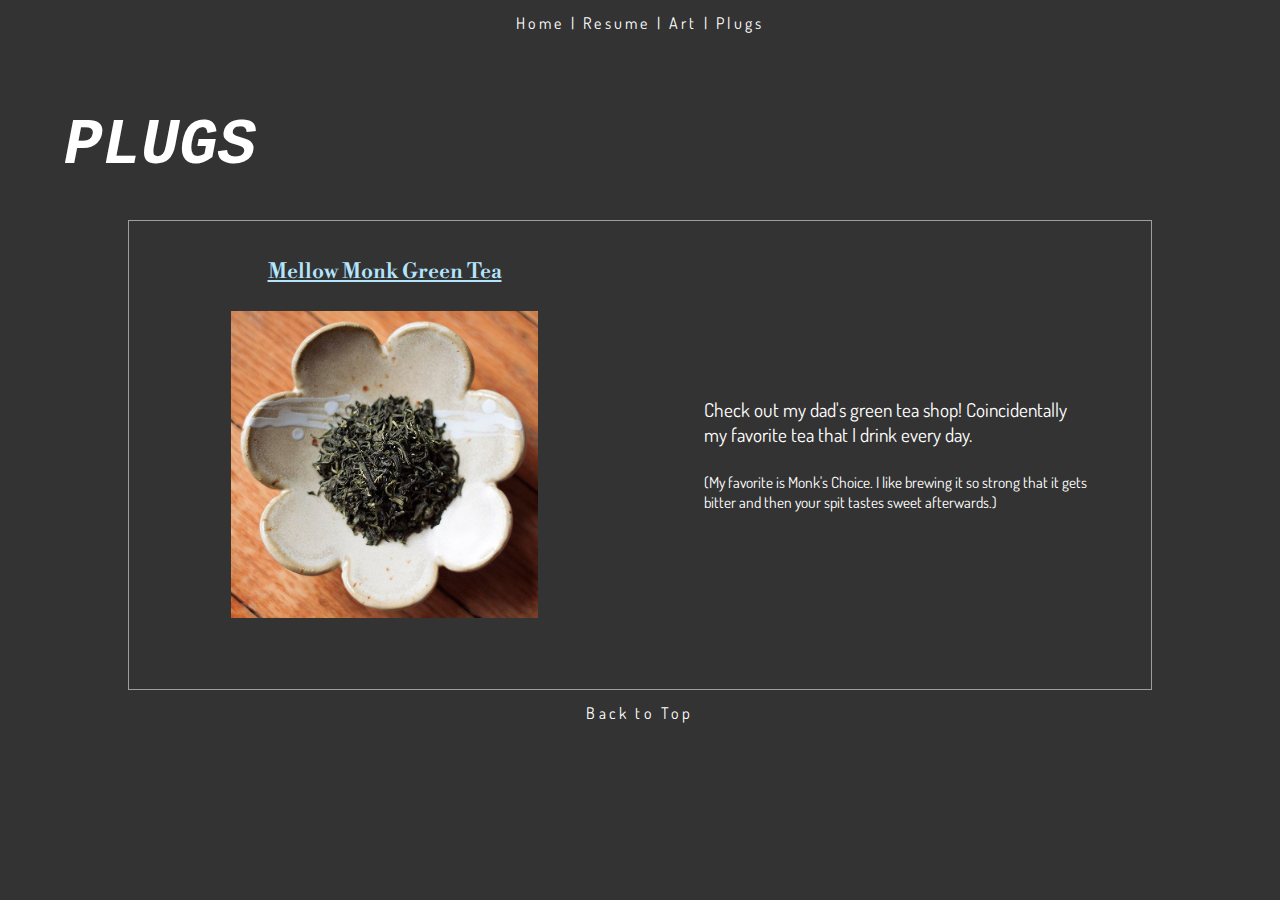
<file: plugs.html>
<!DOCTYPE html>
<html lang="en" font-size: 16px;>
<head>
    <meta charset="UTF-8">
    <meta name="viewport" content="width=device-width, initial-scale=1.0">
    <title>Erica Kotta</title>
    <link rel="stylesheet" href="css/styles.css">
    <link rel="stylesheet" href="have://fonts.googleapis.com/css?family=Abel">

    <style>
        body {
            background-color: #333;
            display: flex;
            flex-direction: column;
            box-sizing: border-box;
            width: 100%;
            margin: 0;
            padding: 0;
            /* margin-left: 10vw;
            margin-right: 10vw; */

        }

        .intro { 
            width: 100%;
            padding: 0;
            margin-top: 5vw;
            margin-left: 5vw;
            margin-right: 5vw;
            margin-bottom: 3vw;
            color: white;
            font-size: 4rem;
            font-family: 'Courier New', 'Courier', monospace;
            font-weight: 800;
            font-style: italic;
        }

        .row {
            background-color: #333;
            color: white;
            /* margin: 0;
            padding: 0; */
            width: 80%; 
            display: flex;
            box-sizing: border-box;
            margin-left: 10vw;
            margin-right: 10vw;
            /* padding-left: 10vw;
            padding-right: 10vw; */
            border: 1px solid rgb(158, 158, 158);
        }
        .plug_and_desc {
            width: 100%;
            box-sizing: border-box;
            margin: 0;
            padding: 0;
        }
        .plug {
            background-color: #333;
            margin: 0;
            padding: 0;
            /* box-shadow: inset 0 0 0 1px white; */
            width: 50%;
            display: flex;
            flex-direction: column;
            box-sizing: border-box;
            align-items: center;
            text-align: center;
            font-size: 1.3rem;
            font-family: 'Libre Bodoni', serif;
            font-weight: 600;
            margin-top: 3vw;
            margin-bottom: 5vw;
        }
        .plug img {
            max-width: 60%;
            min-width: 60%;
            height: auto;
            display: box;
            margin: 0 auto;
        }
        .plug_desc {
            width: 50%;
            background-color: #333;
            padding-top: 5vw;
            padding-bottom: 5vw;
            padding-left: 5vw;
            padding-right: 5vw;
            font-family: 'Dosis', 'Garamond', serif;
            font-size: 1.2rem;
            display: flex;
            flex-direction: column;
            justify-content: center;
            align-items: center;
        }

        @media screen and (max-width: 700px) {
            html {
                font-size: 18px;
            }
        .plug, .plug_desc {
            width: 100%;
            }
        .plug_desc {
            margin-bottom: 3vw;
            padding-top: 2vw;
            padding-left: 10vw;
            padding-right: 10vw;
        }
        .row {
            flex-direction: column;
            text-align: center;
        }
    }
    </style>

</head>

<body>
    <div class="top_header">
        <a href="index.html">Home</a> | 
        <a href="downloads/ericakotta_resume.pdf" download>Resume</a> |
        <a href="art.html">Art</a> |
        <a href="plugs.html">Plugs</a> 
    </div>
    
    <div class="intro">
        PLUGS
        <!-- <span style="font-weight: 800; font-style: italic; font-family: 'Courier New', 'Courier', monospace; font-size: 2rem; padding-left: 2vw">
            for some products I love
        </span> -->
    </div>

    <div class="row">
        <div class="plug">
            <a href="https://mellowmonk.com/buyGreenTea.htm" target="blank">
                Mellow Monk Green Tea</a>
            <br>
            <a href="https://mellowmonk.com/buyGreenTea.htm" target="blank">
                <img src="pictures/mm_teaflower.jpg" alt="Mellow Monk Green Tea">
            </a>
        </div>
        
        <div class="plug_desc">
            Check out my dad's green tea shop! 
            Coincidentally my favorite tea that I drink every day.
            <br>
            <br>
            <span style="font-size: 0.8em">
                (My favorite is Monk's Choice. I like brewing it so strong that it gets bitter and then your spit tastes sweet afterwards.)
            </span>
        </div>
    </div>
    
    <!-- <div class="row">
        <div class="plug">
            33333 3
        </div>
        <div class="plug">
            4444444 4
        </div>
    </div> -->

    <div class="top_header">
        <a href="#">Back to Top</a>
    </div>
</body>
</html>
</file>
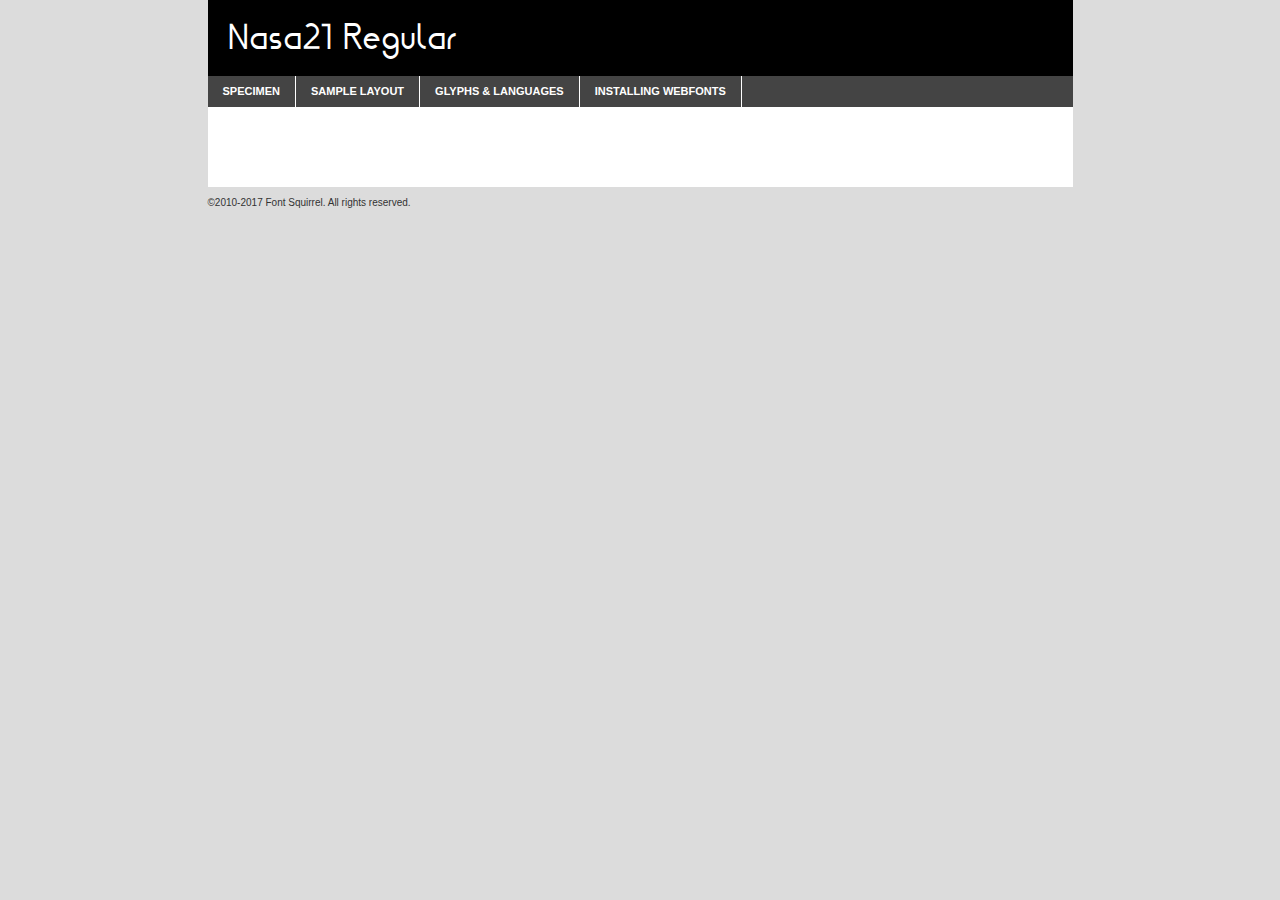
<file: fonts/nasa21-l23x-demo.html>
<!DOCTYPE html PUBLIC "-//W3C//DTD XHTML 1.0 Transitional//EN"
	"http://www.w3.org/TR/xhtml1/DTD/xhtml1-transitional.dtd">

<html xmlns="http://www.w3.org/1999/xhtml" xml:lang="en" lang="en">
<head>
	<meta http-equiv="Content-Type" content="text/html; charset=utf-8" />
	<script src="http://ajax.googleapis.com/ajax/libs/jquery/1.7.2/jquery.min.js" type="text/javascript" charset="utf-8"></script>
	<script type="text/javascript">
	(function($){$.fn.easyTabs=function(option){var param=jQuery.extend({fadeSpeed:"fast",defaultContent:1,activeClass:'active'},option);$(this).each(function(){var thisId="#"+this.id;if(param.defaultContent==''){param.defaultContent=1;}
	if(typeof param.defaultContent=="number")
	{var defaultTab=$(thisId+" .tabs li:eq("+(param.defaultContent-1)+") a").attr('href').substr(1);}else{var defaultTab=param.defaultContent;}
	$(thisId+" .tabs li a").each(function(){var tabToHide=$(this).attr('href').substr(1);$("#"+tabToHide).addClass('easytabs-tab-content');});hideAll();changeContent(defaultTab);function hideAll(){$(thisId+" .easytabs-tab-content").hide();}
	function changeContent(tabId){hideAll();$(thisId+" .tabs li").removeClass(param.activeClass);$(thisId+" .tabs li a[href=#"+tabId+"]").closest('li').addClass(param.activeClass);if(param.fadeSpeed!="none")
	{$(thisId+" #"+tabId).fadeIn(param.fadeSpeed);}else{$(thisId+" #"+tabId).show();}}
	$(thisId+" .tabs li").click(function(){var tabId=$(this).find('a').attr('href').substr(1);changeContent(tabId);return false;});});}})(jQuery);
	</script>
	<link rel="stylesheet" href="specimen_files/specimen_stylesheet.css" type="text/css" charset="utf-8" />
	<link rel="stylesheet" href="stylesheet.css" type="text/css" charset="utf-8" />

	<style type="text/css">
					body{
				font-family: 'nasa21regular';
							}
		</style>

	<title>Nasa21 Regular Specimen</title>
	
	
	<script type="text/javascript" charset="utf-8">
		$(document).ready(function() {
			$('#container').easyTabs({defaultContent:1});
		});
	</script>
</head>

<body>
<div id="container">
	<div id="header">
		Nasa21 Regular	</div>
	<ul class="tabs">
		<li><a href="#specimen">Specimen</a></li>
		<li><a href="#layout">Sample Layout</a></li>
				<li><a href="#glyphs">Glyphs &amp; Languages</a></li>
		<li><a href="#installing">Installing Webfonts</a></li>
		
	</ul>
	
	<div id="main_content">

		
			<div id="specimen">
		
				<div class="section">
					<div class="grid12 firstcol">
						<div class="huge">AaBb</div>
					</div>
				</div>
		
				<div class="section">
					<div class="glyph_range">A&#x200B;B&#x200b;C&#x200b;D&#x200b;E&#x200b;F&#x200b;G&#x200b;H&#x200b;I&#x200b;J&#x200b;K&#x200b;L&#x200b;M&#x200b;N&#x200b;O&#x200b;P&#x200b;Q&#x200b;R&#x200b;S&#x200b;T&#x200b;U&#x200b;V&#x200b;W&#x200b;X&#x200b;Y&#x200b;Z&#x200b;a&#x200b;b&#x200b;c&#x200b;d&#x200b;e&#x200b;f&#x200b;g&#x200b;h&#x200b;i&#x200b;j&#x200b;k&#x200b;l&#x200b;m&#x200b;n&#x200b;o&#x200b;p&#x200b;q&#x200b;r&#x200b;s&#x200b;t&#x200b;u&#x200b;v&#x200b;w&#x200b;x&#x200b;y&#x200b;z&#x200b;1&#x200b;2&#x200b;3&#x200b;4&#x200b;5&#x200b;6&#x200b;7&#x200b;8&#x200b;9&#x200b;0&#x200b;&amp;&#x200b;.&#x200b;,&#x200b;?&#x200b;!&#x200b;&#64;&#x200b;(&#x200b;)&#x200b;#&#x200b;$&#x200b;%&#x200b;*&#x200b;+&#x200b;-&#x200b;=&#x200b;:&#x200b;;</div>
				</div>
				<div class="section">
					<div class="grid12 firstcol">
						<table class="sample_table">
							<tr><td>10</td><td class="size10">abcdefghijklmnopqrstuvwxyzABCDEFGHIJKLMNOPQRSTUVWXYZ0123456789abcdefghijklmnopqrstuvwxyzABCDEFGHIJKLMNOPQRSTUVWXYZ0123456789abcdefghijklmnopqrstuvwxyzABCDEFGHIJKLMNOPQRSTUVWXYZ</td></tr>
							<tr><td>11</td><td class="size11">abcdefghijklmnopqrstuvwxyzABCDEFGHIJKLMNOPQRSTUVWXYZ0123456789abcdefghijklmnopqrstuvwxyzABCDEFGHIJKLMNOPQRSTUVWXYZ0123456789abcdefghijklmnopqrstuvwxyzABCDEFGHIJKLMNOPQRSTUVWXYZ</td></tr>
							<tr><td>12</td><td class="size12">abcdefghijklmnopqrstuvwxyzABCDEFGHIJKLMNOPQRSTUVWXYZ0123456789abcdefghijklmnopqrstuvwxyzABCDEFGHIJKLMNOPQRSTUVWXYZ0123456789abcdefghijklmnopqrstuvwxyzABCDEFGHIJKLMNOPQRSTUVWXYZ</td></tr>
							<tr><td>13</td><td class="size13">abcdefghijklmnopqrstuvwxyzABCDEFGHIJKLMNOPQRSTUVWXYZ0123456789abcdefghijklmnopqrstuvwxyzABCDEFGHIJKLMNOPQRSTUVWXYZ0123456789abcdefghijklmnopqrstuvwxyzABCDEFGHIJKLMNOPQRSTUVWXYZ</td></tr>
							<tr><td>14</td><td class="size14">abcdefghijklmnopqrstuvwxyzABCDEFGHIJKLMNOPQRSTUVWXYZ0123456789abcdefghijklmnopqrstuvwxyzABCDEFGHIJKLMNOPQRSTUVWXYZ0123456789abcdefghijklmnopqrstuvwxyzABCDEFGHIJKLMNOPQRSTUVWXYZ</td></tr>
							<tr><td>16</td><td class="size16">abcdefghijklmnopqrstuvwxyzABCDEFGHIJKLMNOPQRSTUVWXYZ0123456789abcdefghijklmnopqrstuvwxyzABCDEFGHIJKLMNOPQRSTUVWXYZ</td></tr>
							<tr><td>18</td><td class="size18">abcdefghijklmnopqrstuvwxyzABCDEFGHIJKLMNOPQRSTUVWXYZ0123456789abcdefghijklmnopqrstuvwxyzABCDEFGHIJKLMNOPQRSTUVWXYZ</td></tr>
							<tr><td>20</td><td class="size20">abcdefghijklmnopqrstuvwxyzABCDEFGHIJKLMNOPQRSTUVWXYZ0123456789abcdefghijklmnopqrstuvwxyzABCDEFGHIJKLMNOPQRSTUVWXYZ</td></tr>
							<tr><td>24</td><td class="size24">abcdefghijklmnopqrstuvwxyzABCDEFGHIJKLMNOPQRSTUVWXYZ0123456789abcdefghijklmnopqrstuvwxyzABCDEFGHIJKLMNOPQRSTUVWXYZ</td></tr>
							<tr><td>30</td><td class="size30">abcdefghijklmnopqrstuvwxyzABCDEFGHIJKLMNOPQRSTUVWXYZ0123456789abcdefghijklmnopqrstuvwxyzABCDEFGHIJKLMNOPQRSTUVWXYZ</td></tr>
							<tr><td>36</td><td class="size36">abcdefghijklmnopqrstuvwxyzABCDEFGHIJKLMNOPQRSTUVWXYZ0123456789abcdefghijklmnopqrstuvwxyzABCDEFGHIJKLMNOPQRSTUVWXYZ</td></tr>
							<tr><td>48</td><td class="size48">abcdefghijklmnopqrstuvwxyzABCDEFGHIJKLMNOPQRSTUVWXYZ0123456789abcdefghijklmnopqrstuvwxyzABCDEFGHIJKLMNOPQRSTUVWXYZ</td></tr>
							<tr><td>60</td><td class="size60">abcdefghijklmnopqrstuvwxyzABCDEFGHIJKLMNOPQRSTUVWXYZ0123456789abcdefghijklmnopqrstuvwxyzABCDEFGHIJKLMNOPQRSTUVWXYZ</td></tr>
							<tr><td>72</td><td class="size72">abcdefghijklmnopqrstuvwxyzABCDEFGHIJKLMNOPQRSTUVWXYZ0123456789abcdefghijklmnopqrstuvwxyzABCDEFGHIJKLMNOPQRSTUVWXYZ</td></tr>
							<tr><td>90</td><td class="size90">abcdefghijklmnopqrstuvwxyzABCDEFGHIJKLMNOPQRSTUVWXYZ0123456789abcdefghijklmnopqrstuvwxyzABCDEFGHIJKLMNOPQRSTUVWXYZ</td></tr>
						</table>
				
					</div>
			
				</div>
		
		
		
								<div class="section" id="bodycomparison">


										<div id="xheight">
				<div class="fontbody">&#x25FC;&#x25FC;&#x25FC;&#x25FC;&#x25FC;&#x25FC;&#x25FC;&#x25FC;&#x25FC;&#x25FC;&#x25FC;&#x25FC;&#x25FC;&#x25FC;&#x25FC;&#x25FC;&#x25FC;&#x25FC;&#x25FC;&#x25FC;&#x25FC;&#x25FC;&#x25FC;&#x25FC;&#x25FC;&#x25FC;&#x25FC;&#x25FC;&#x25FC;&#x25FC;&#x25FC;&#x25FC;&#x25FC;&#x25FC;&#x25FC;&#x25FC;&#x25FC;&#x25FC;&#x25FC;&#x25FC;&#x25FC;&#x25FC;&#x25FC;&#x25FC;&#x25FC;&#x25FC;&#x25FC;&#x25FC;&#x25FC;&#x25FC;&#x25FC;&#x25FC;&#x25FC;&#x25FC;&#x25FC;&#x25FC;&#x25FC;&#x25FC;&#x25FC;&#x25FC;&#x25FC;&#x25FC;&#x25FC;&#x25FC;&#x25FC;&#x25FC;&#x25FC;&#x25FC;&#x25FC;&#x25FC;&#x25FC;&#x25FC;&#x25FC;&#x25FC;&#x25FC;&#x25FC;&#x25FC;&#x25FC;&#x25FC;&#x25FC;&#x25FC;&#x25FC;&#x25FC;&#x25FC;&#x25FC;&#x25FC;&#x25FC;&#x25FC;&#x25FC;&#x25FC;&#x25FC;&#x25FC;&#x25FC;&#x25FC;&#x25FC;&#x25FC;&#x25FC;&#x25FC;&#x25FC;body</div><div class="arialbody">body</div><div class="verdanabody">body</div><div class="georgiabody">body</div></div>
										<div class="fontbody" style="z-index:1">
											body<span>Nasa21 Regular</span>
										</div>
										<div class="arialbody" style="z-index:1">
											body<span>Arial</span>
										</div>
										<div class="verdanabody" style="z-index:1">
											body<span>Verdana</span>
										</div>
										<div class="georgiabody" style="z-index:1">
											body<span>Georgia</span>
										</div>



								</div>
		
		
				<div class="section psample psample_row1" id="">
					
					<div class="grid2 firstcol">
						<p class="size10"><span>10.</span>Aenean lacinia bibendum nulla sed consectetur. Fusce dapibus, tellus ac cursus commodo, tortor mauris condimentum nibh, ut fermentum massa justo sit amet risus. Nullam id dolor id nibh ultricies vehicula ut id elit. Cum sociis natoque penatibus et magnis dis parturient montes, nascetur ridiculus mus. Nulla vitae elit libero, a pharetra augue.</p>
			
					</div>
					<div class="grid3">
						<p class="size11"><span>11.</span>Aenean lacinia bibendum nulla sed consectetur. Fusce dapibus, tellus ac cursus commodo, tortor mauris condimentum nibh, ut fermentum massa justo sit amet risus. Nullam id dolor id nibh ultricies vehicula ut id elit. Cum sociis natoque penatibus et magnis dis parturient montes, nascetur ridiculus mus. Nulla vitae elit libero, a pharetra augue.</p>
			
					</div>
					<div class="grid3">
						<p class="size12"><span>12.</span>Aenean lacinia bibendum nulla sed consectetur. Fusce dapibus, tellus ac cursus commodo, tortor mauris condimentum nibh, ut fermentum massa justo sit amet risus. Nullam id dolor id nibh ultricies vehicula ut id elit. Cum sociis natoque penatibus et magnis dis parturient montes, nascetur ridiculus mus. Nulla vitae elit libero, a pharetra augue.</p>
			
					</div>
					<div class="grid4">
						<p class="size13"><span>13.</span>Aenean lacinia bibendum nulla sed consectetur. Fusce dapibus, tellus ac cursus commodo, tortor mauris condimentum nibh, ut fermentum massa justo sit amet risus. Nullam id dolor id nibh ultricies vehicula ut id elit. Cum sociis natoque penatibus et magnis dis parturient montes, nascetur ridiculus mus. Nulla vitae elit libero, a pharetra augue.</p>
			
					</div>
					<div class="white_blend"></div>
					
				</div>
				<div class="section psample psample_row2" id="">
					<div class="grid3 firstcol">
						<p class="size14"><span>14.</span>Aenean lacinia bibendum nulla sed consectetur. Fusce dapibus, tellus ac cursus commodo, tortor mauris condimentum nibh, ut fermentum massa justo sit amet risus. Nullam id dolor id nibh ultricies vehicula ut id elit. Cum sociis natoque penatibus et magnis dis parturient montes, nascetur ridiculus mus. Nulla vitae elit libero, a pharetra augue.</p>
			
					</div>
					<div class="grid4">
						<p class="size16"><span>16.</span>Aenean lacinia bibendum nulla sed consectetur. Fusce dapibus, tellus ac cursus commodo, tortor mauris condimentum nibh, ut fermentum massa justo sit amet risus. Nullam id dolor id nibh ultricies vehicula ut id elit. Cum sociis natoque penatibus et magnis dis parturient montes, nascetur ridiculus mus. Nulla vitae elit libero, a pharetra augue.</p>
			
					</div>
					<div class="grid5">
						<p class="size18"><span>18.</span>Aenean lacinia bibendum nulla sed consectetur. Fusce dapibus, tellus ac cursus commodo, tortor mauris condimentum nibh, ut fermentum massa justo sit amet risus. Nullam id dolor id nibh ultricies vehicula ut id elit. Cum sociis natoque penatibus et magnis dis parturient montes, nascetur ridiculus mus. Nulla vitae elit libero, a pharetra augue.</p>
			
					</div>

					<div class="white_blend"></div>

				</div>
				
				<div class="section psample psample_row3" id="">
					<div class="grid5 firstcol">
						<p class="size20"><span>20.</span>Aenean lacinia bibendum nulla sed consectetur. Fusce dapibus, tellus ac cursus commodo, tortor mauris condimentum nibh, ut fermentum massa justo sit amet risus. Nullam id dolor id nibh ultricies vehicula ut id elit. Cum sociis natoque penatibus et magnis dis parturient montes, nascetur ridiculus mus. Nulla vitae elit libero, a pharetra augue.</p>
					</div>
					<div class="grid7">
						<p class="size24"><span>24.</span>Aenean lacinia bibendum nulla sed consectetur. Fusce dapibus, tellus ac cursus commodo, tortor mauris condimentum nibh, ut fermentum massa justo sit amet risus. Nullam id dolor id nibh ultricies vehicula ut id elit. Cum sociis natoque penatibus et magnis dis parturient montes, nascetur ridiculus mus. Nulla vitae elit libero, a pharetra augue.</p>
					</div>
					
					<div class="white_blend"></div>
					
				</div>
				
				<div class="section psample psample_row4" id="">
					<div class="grid12 firstcol">
						<p class="size30"><span>30.</span>Aenean lacinia bibendum nulla sed consectetur. Fusce dapibus, tellus ac cursus commodo, tortor mauris condimentum nibh, ut fermentum massa justo sit amet risus. Nullam id dolor id nibh ultricies vehicula ut id elit. Cum sociis natoque penatibus et magnis dis parturient montes, nascetur ridiculus mus. Nulla vitae elit libero, a pharetra augue.</p>
					</div>
					<div class="white_blend"></div>
					
				</div>
				
				
				
				<div class="section psample psample_row1 fullreverse">
					<div class="grid2 firstcol">
						<p class="size10"><span>10.</span>Aenean lacinia bibendum nulla sed consectetur. Fusce dapibus, tellus ac cursus commodo, tortor mauris condimentum nibh, ut fermentum massa justo sit amet risus. Nullam id dolor id nibh ultricies vehicula ut id elit. Cum sociis natoque penatibus et magnis dis parturient montes, nascetur ridiculus mus. Nulla vitae elit libero, a pharetra augue.</p>
			
					</div>
					<div class="grid3">
						<p class="size11"><span>11.</span>Aenean lacinia bibendum nulla sed consectetur. Fusce dapibus, tellus ac cursus commodo, tortor mauris condimentum nibh, ut fermentum massa justo sit amet risus. Nullam id dolor id nibh ultricies vehicula ut id elit. Cum sociis natoque penatibus et magnis dis parturient montes, nascetur ridiculus mus. Nulla vitae elit libero, a pharetra augue.</p>
			
					</div>
					<div class="grid3">
						<p class="size12"><span>12.</span>Aenean lacinia bibendum nulla sed consectetur. Fusce dapibus, tellus ac cursus commodo, tortor mauris condimentum nibh, ut fermentum massa justo sit amet risus. Nullam id dolor id nibh ultricies vehicula ut id elit. Cum sociis natoque penatibus et magnis dis parturient montes, nascetur ridiculus mus. Nulla vitae elit libero, a pharetra augue.</p>
			
					</div>
					<div class="grid4">
						<p class="size13"><span>13.</span>Aenean lacinia bibendum nulla sed consectetur. Fusce dapibus, tellus ac cursus commodo, tortor mauris condimentum nibh, ut fermentum massa justo sit amet risus. Nullam id dolor id nibh ultricies vehicula ut id elit. Cum sociis natoque penatibus et magnis dis parturient montes, nascetur ridiculus mus. Nulla vitae elit libero, a pharetra augue.</p>
			
					</div>
					<div class="black_blend"></div>
					
				</div>
				
				<div class="section psample psample_row2 fullreverse">
					<div class="grid3 firstcol">
						<p class="size14"><span>14.</span>Aenean lacinia bibendum nulla sed consectetur. Fusce dapibus, tellus ac cursus commodo, tortor mauris condimentum nibh, ut fermentum massa justo sit amet risus. Nullam id dolor id nibh ultricies vehicula ut id elit. Cum sociis natoque penatibus et magnis dis parturient montes, nascetur ridiculus mus. Nulla vitae elit libero, a pharetra augue.</p>
			
					</div>
					<div class="grid4">
						<p class="size16"><span>16.</span>Aenean lacinia bibendum nulla sed consectetur. Fusce dapibus, tellus ac cursus commodo, tortor mauris condimentum nibh, ut fermentum massa justo sit amet risus. Nullam id dolor id nibh ultricies vehicula ut id elit. Cum sociis natoque penatibus et magnis dis parturient montes, nascetur ridiculus mus. Nulla vitae elit libero, a pharetra augue.</p>
			
					</div>
					<div class="grid5">
						<p class="size18"><span>18.</span>Aenean lacinia bibendum nulla sed consectetur. Fusce dapibus, tellus ac cursus commodo, tortor mauris condimentum nibh, ut fermentum massa justo sit amet risus. Nullam id dolor id nibh ultricies vehicula ut id elit. Cum sociis natoque penatibus et magnis dis parturient montes, nascetur ridiculus mus. Nulla vitae elit libero, a pharetra augue.</p>
			
					</div>
					<div class="black_blend"></div>

				</div>
				
				<div class="section psample fullreverse psample_row3" id="">
					<div class="grid5 firstcol">
						<p class="size20"><span>20.</span>Aenean lacinia bibendum nulla sed consectetur. Fusce dapibus, tellus ac cursus commodo, tortor mauris condimentum nibh, ut fermentum massa justo sit amet risus. Nullam id dolor id nibh ultricies vehicula ut id elit. Cum sociis natoque penatibus et magnis dis parturient montes, nascetur ridiculus mus. Nulla vitae elit libero, a pharetra augue.</p>
					</div>
					<div class="grid7">
						<p class="size24"><span>24.</span>Aenean lacinia bibendum nulla sed consectetur. Fusce dapibus, tellus ac cursus commodo, tortor mauris condimentum nibh, ut fermentum massa justo sit amet risus. Nullam id dolor id nibh ultricies vehicula ut id elit. Cum sociis natoque penatibus et magnis dis parturient montes, nascetur ridiculus mus. Nulla vitae elit libero, a pharetra augue.</p>
					</div>
					
					<div class="black_blend"></div>
					
				</div>
				
				<div class="section psample fullreverse psample_row4" id="" style="border-bottom: 20px #000 solid;">
					<div class="grid12 firstcol">
						<p class="size30"><span>30.</span>Aenean lacinia bibendum nulla sed consectetur. Fusce dapibus, tellus ac cursus commodo, tortor mauris condimentum nibh, ut fermentum massa justo sit amet risus. Nullam id dolor id nibh ultricies vehicula ut id elit. Cum sociis natoque penatibus et magnis dis parturient montes, nascetur ridiculus mus. Nulla vitae elit libero, a pharetra augue.</p>
					</div>
					<div class="black_blend"></div>
					
				</div>
				
				
				
				
			</div>
			
			<div id="layout">
				
				<div class="section">
					
					<div class="grid12 firstcol">
						<h1>Lorem Ipsum Dolor</h1>
						<h2>Etiam porta sem malesuada magna mollis euismod</h2>
						
						<p class="byline">By <a href="#link">Aenean Lacinia</a></p>
					</div>
				</div>
				<div class="section">
					<div class="grid8 firstcol">
						<p class="large">Donec sed odio dui. Morbi leo risus, porta ac consectetur ac, vestibulum at eros. Fusce dapibus, tellus ac cursus commodo, tortor mauris condimentum nibh, ut fermentum massa justo sit amet risus. </p>

						
						<h3>Pellentesque ornare sem</h3>

						<p>Maecenas sed diam eget risus varius blandit sit amet non magna. Maecenas faucibus mollis interdum. Donec ullamcorper nulla non metus auctor fringilla. Nullam id dolor id nibh ultricies vehicula ut id elit. Nullam id dolor id nibh ultricies vehicula ut id elit. </p>

						<p>Aenean eu leo quam. Pellentesque ornare sem lacinia quam venenatis vestibulum. Lorem ipsum dolor sit amet, consectetur adipiscing elit. Cum sociis natoque penatibus et magnis dis parturient montes, nascetur ridiculus mus. </p>

						<p>Nulla vitae elit libero, a pharetra augue. Praesent commodo cursus magna, vel scelerisque nisl consectetur et. Aenean lacinia bibendum nulla sed consectetur. </p>

						<p>Nullam quis risus eget urna mollis ornare vel eu leo. Nullam quis risus eget urna mollis ornare vel eu leo. Maecenas sed diam eget risus varius blandit sit amet non magna. Donec ullamcorper nulla non metus auctor fringilla. </p>

						<h3>Cras mattis consectetur</h3>

						<p>Aenean eu leo quam. Pellentesque ornare sem lacinia quam venenatis vestibulum. Aenean lacinia bibendum nulla sed consectetur. Integer posuere erat a ante venenatis dapibus posuere velit aliquet. Cras mattis consectetur purus sit amet fermentum. </p>

						<p>Nullam id dolor id nibh ultricies vehicula ut id elit. Nullam quis risus eget urna mollis ornare vel eu leo. Cras mattis consectetur purus sit amet fermentum.</p>
					</div>
					
					<div class="grid4 sidebar">
						
						<div class="box reverse">
							<p class="last">Nullam quis risus eget urna mollis ornare vel eu leo. Donec ullamcorper nulla non metus auctor fringilla. Cras mattis consectetur purus sit amet fermentum. Sed posuere consectetur est at lobortis. Lorem ipsum dolor sit amet, consectetur adipiscing elit. </p>
						</div>
						
						<p class="caption">Maecenas sed diam eget risus varius.</p>

						<p>Vestibulum id ligula porta felis euismod semper. Integer posuere erat a ante venenatis dapibus posuere velit aliquet. Vestibulum id ligula porta felis euismod semper. Sed posuere consectetur est at lobortis. Maecenas sed diam eget risus varius blandit sit amet non magna. Fusce dapibus, tellus ac cursus commodo, tortor mauris condimentum nibh, ut fermentum massa justo sit amet risus. </p>

					

						<p>Duis mollis, est non commodo luctus, nisi erat porttitor ligula, eget lacinia odio sem nec elit. Aenean lacinia bibendum nulla sed consectetur. Vivamus sagittis lacus vel augue laoreet rutrum faucibus dolor auctor. Aenean lacinia bibendum nulla sed consectetur. Nullam quis risus eget urna mollis ornare vel eu leo. </p>

						<p>Praesent commodo cursus magna, vel scelerisque nisl consectetur et. Donec ullamcorper nulla non metus auctor fringilla. Maecenas faucibus mollis interdum. Fusce dapibus, tellus ac cursus commodo, tortor mauris condimentum nibh, ut fermentum massa justo sit amet risus. </p>

					</div>
				</div>
				
			</div>


			



		<div id="glyphs">
			<div class="section">
				<div class="grid12 firstcol">
			
				<h1>Language Support</h1>
				<p>The subset of Nasa21 Regular in this kit supports the following languages:<br />
			
					Albanian, Basque, Breton, Chamorro, English, Finnish, Frisian, Galician, German, Italian, Malagasy, Norwegian, Portuguese, Spanish, Alsatian, Aragonese, Arapaho, Arrernte, Asturian, Aymara, Bislama, Cebuano, Corsican, Fijian, French_creole, Genoese, Gilbertese, Greenlandic, Haitian_creole, Hiligaynon, Hmong, Hopi, Ibanag, Iloko_ilokano, Indonesian, Interglossa_glosa, Interlingua, Irish_gaelic, Jerriais, Lojban, Lombard, Luxembourgeois, Manx, Mohawk, Norfolk_pitcairnese, Occitan, Oromo, Pangasinan, Papiamento, Piedmontese, Potawatomi, Rhaeto-romance, Romansh, Rotokas, Sami_lule, Samoan, Sardinian, Scots_gaelic, Seychelles_creole, Shona, Sicilian, Somali, Southern_ndebele, Swahili, Swati_swazi, Tagalog_filipino_pilipino, Tetum, Tok_pisin, Uyghur_latinized, Volapuk, Walloon, Warlpiri, Xhosa, Yapese, Zulu, Latinbasic, Demo				</p>
				<h1>Glyph Chart</h1>
				<p>The subset of Nasa21 Regular in this kit includes all the glyphs listed below. Unicode entities are included above each glyph to help you insert individual characters into your layout.</p>
				<div id="glyph_chart">
			
																														 <div><p>&amp;#13;</p>&#13;</div>
																				 <div><p>&amp;#32;</p>&#32;</div>
																				 <div><p>&amp;#33;</p>&#33;</div>
																				 <div><p>&amp;#34;</p>&#34;</div>
																				 <div><p>&amp;#35;</p>&#35;</div>
																				 <div><p>&amp;#36;</p>&#36;</div>
																				 <div><p>&amp;#37;</p>&#37;</div>
																				 <div><p>&amp;#38;</p>&#38;</div>
																				 <div><p>&amp;#39;</p>&#39;</div>
																				 <div><p>&amp;#40;</p>&#40;</div>
																				 <div><p>&amp;#41;</p>&#41;</div>
																				 <div><p>&amp;#42;</p>&#42;</div>
																				 <div><p>&amp;#43;</p>&#43;</div>
																				 <div><p>&amp;#44;</p>&#44;</div>
																				 <div><p>&amp;#45;</p>&#45;</div>
																				 <div><p>&amp;#46;</p>&#46;</div>
																				 <div><p>&amp;#47;</p>&#47;</div>
																				 <div><p>&amp;#48;</p>&#48;</div>
																				 <div><p>&amp;#49;</p>&#49;</div>
																				 <div><p>&amp;#50;</p>&#50;</div>
																				 <div><p>&amp;#51;</p>&#51;</div>
																				 <div><p>&amp;#52;</p>&#52;</div>
																				 <div><p>&amp;#53;</p>&#53;</div>
																				 <div><p>&amp;#54;</p>&#54;</div>
																				 <div><p>&amp;#55;</p>&#55;</div>
																				 <div><p>&amp;#56;</p>&#56;</div>
																				 <div><p>&amp;#57;</p>&#57;</div>
																				 <div><p>&amp;#58;</p>&#58;</div>
																				 <div><p>&amp;#59;</p>&#59;</div>
																				 <div><p>&amp;#60;</p>&#60;</div>
																				 <div><p>&amp;#61;</p>&#61;</div>
																				 <div><p>&amp;#62;</p>&#62;</div>
																				 <div><p>&amp;#63;</p>&#63;</div>
																				 <div><p>&amp;#64;</p>&#64;</div>
																				 <div><p>&amp;#65;</p>&#65;</div>
																				 <div><p>&amp;#66;</p>&#66;</div>
																				 <div><p>&amp;#67;</p>&#67;</div>
																				 <div><p>&amp;#68;</p>&#68;</div>
																				 <div><p>&amp;#69;</p>&#69;</div>
																				 <div><p>&amp;#70;</p>&#70;</div>
																				 <div><p>&amp;#71;</p>&#71;</div>
																				 <div><p>&amp;#72;</p>&#72;</div>
																				 <div><p>&amp;#73;</p>&#73;</div>
																				 <div><p>&amp;#74;</p>&#74;</div>
																				 <div><p>&amp;#75;</p>&#75;</div>
																				 <div><p>&amp;#76;</p>&#76;</div>
																				 <div><p>&amp;#77;</p>&#77;</div>
																				 <div><p>&amp;#78;</p>&#78;</div>
																				 <div><p>&amp;#79;</p>&#79;</div>
																				 <div><p>&amp;#80;</p>&#80;</div>
																				 <div><p>&amp;#81;</p>&#81;</div>
																				 <div><p>&amp;#82;</p>&#82;</div>
																				 <div><p>&amp;#83;</p>&#83;</div>
																				 <div><p>&amp;#84;</p>&#84;</div>
																				 <div><p>&amp;#85;</p>&#85;</div>
																				 <div><p>&amp;#86;</p>&#86;</div>
																				 <div><p>&amp;#87;</p>&#87;</div>
																				 <div><p>&amp;#88;</p>&#88;</div>
																				 <div><p>&amp;#89;</p>&#89;</div>
																				 <div><p>&amp;#90;</p>&#90;</div>
																				 <div><p>&amp;#91;</p>&#91;</div>
																				 <div><p>&amp;#92;</p>&#92;</div>
																				 <div><p>&amp;#93;</p>&#93;</div>
																				 <div><p>&amp;#95;</p>&#95;</div>
																				 <div><p>&amp;#96;</p>&#96;</div>
																				 <div><p>&amp;#97;</p>&#97;</div>
																				 <div><p>&amp;#98;</p>&#98;</div>
																				 <div><p>&amp;#99;</p>&#99;</div>
																				 <div><p>&amp;#100;</p>&#100;</div>
																				 <div><p>&amp;#101;</p>&#101;</div>
																				 <div><p>&amp;#102;</p>&#102;</div>
																				 <div><p>&amp;#103;</p>&#103;</div>
																				 <div><p>&amp;#104;</p>&#104;</div>
																				 <div><p>&amp;#105;</p>&#105;</div>
																				 <div><p>&amp;#106;</p>&#106;</div>
																				 <div><p>&amp;#107;</p>&#107;</div>
																				 <div><p>&amp;#108;</p>&#108;</div>
																				 <div><p>&amp;#109;</p>&#109;</div>
																				 <div><p>&amp;#110;</p>&#110;</div>
																				 <div><p>&amp;#111;</p>&#111;</div>
																				 <div><p>&amp;#112;</p>&#112;</div>
																				 <div><p>&amp;#113;</p>&#113;</div>
																				 <div><p>&amp;#114;</p>&#114;</div>
																				 <div><p>&amp;#115;</p>&#115;</div>
																				 <div><p>&amp;#116;</p>&#116;</div>
																				 <div><p>&amp;#117;</p>&#117;</div>
																				 <div><p>&amp;#118;</p>&#118;</div>
																				 <div><p>&amp;#119;</p>&#119;</div>
																				 <div><p>&amp;#120;</p>&#120;</div>
																				 <div><p>&amp;#121;</p>&#121;</div>
																				 <div><p>&amp;#122;</p>&#122;</div>
																				 <div><p>&amp;#123;</p>&#123;</div>
																				 <div><p>&amp;#124;</p>&#124;</div>
																				 <div><p>&amp;#125;</p>&#125;</div>
																				 <div><p>&amp;#126;</p>&#126;</div>
																				 <div><p>&amp;#160;</p>&#160;</div>
																				 <div><p>&amp;#161;</p>&#161;</div>
																				 <div><p>&amp;#162;</p>&#162;</div>
																				 <div><p>&amp;#163;</p>&#163;</div>
																				 <div><p>&amp;#164;</p>&#164;</div>
																				 <div><p>&amp;#165;</p>&#165;</div>
																				 <div><p>&amp;#167;</p>&#167;</div>
																				 <div><p>&amp;#169;</p>&#169;</div>
																				 <div><p>&amp;#173;</p>&#173;</div>
																				 <div><p>&amp;#174;</p>&#174;</div>
																				 <div><p>&amp;#181;</p>&#181;</div>
																				 <div><p>&amp;#182;</p>&#182;</div>
																				 <div><p>&amp;#191;</p>&#191;</div>
																				 <div><p>&amp;#192;</p>&#192;</div>
																				 <div><p>&amp;#193;</p>&#193;</div>
																				 <div><p>&amp;#194;</p>&#194;</div>
																				 <div><p>&amp;#195;</p>&#195;</div>
																				 <div><p>&amp;#196;</p>&#196;</div>
																				 <div><p>&amp;#197;</p>&#197;</div>
																				 <div><p>&amp;#198;</p>&#198;</div>
																				 <div><p>&amp;#199;</p>&#199;</div>
																				 <div><p>&amp;#200;</p>&#200;</div>
																				 <div><p>&amp;#201;</p>&#201;</div>
																				 <div><p>&amp;#202;</p>&#202;</div>
																				 <div><p>&amp;#203;</p>&#203;</div>
																				 <div><p>&amp;#204;</p>&#204;</div>
																				 <div><p>&amp;#205;</p>&#205;</div>
																				 <div><p>&amp;#206;</p>&#206;</div>
																				 <div><p>&amp;#207;</p>&#207;</div>
																				 <div><p>&amp;#209;</p>&#209;</div>
																				 <div><p>&amp;#210;</p>&#210;</div>
																				 <div><p>&amp;#211;</p>&#211;</div>
																				 <div><p>&amp;#212;</p>&#212;</div>
																				 <div><p>&amp;#213;</p>&#213;</div>
																				 <div><p>&amp;#214;</p>&#214;</div>
																				 <div><p>&amp;#216;</p>&#216;</div>
																				 <div><p>&amp;#217;</p>&#217;</div>
																				 <div><p>&amp;#218;</p>&#218;</div>
																				 <div><p>&amp;#219;</p>&#219;</div>
																				 <div><p>&amp;#220;</p>&#220;</div>
																				 <div><p>&amp;#223;</p>&#223;</div>
																				 <div><p>&amp;#224;</p>&#224;</div>
																				 <div><p>&amp;#225;</p>&#225;</div>
																				 <div><p>&amp;#226;</p>&#226;</div>
																				 <div><p>&amp;#227;</p>&#227;</div>
																				 <div><p>&amp;#228;</p>&#228;</div>
																				 <div><p>&amp;#229;</p>&#229;</div>
																				 <div><p>&amp;#230;</p>&#230;</div>
																				 <div><p>&amp;#231;</p>&#231;</div>
																				 <div><p>&amp;#232;</p>&#232;</div>
																				 <div><p>&amp;#233;</p>&#233;</div>
																				 <div><p>&amp;#234;</p>&#234;</div>
																				 <div><p>&amp;#235;</p>&#235;</div>
																				 <div><p>&amp;#236;</p>&#236;</div>
																				 <div><p>&amp;#237;</p>&#237;</div>
																				 <div><p>&amp;#238;</p>&#238;</div>
																				 <div><p>&amp;#239;</p>&#239;</div>
																				 <div><p>&amp;#241;</p>&#241;</div>
																				 <div><p>&amp;#242;</p>&#242;</div>
																				 <div><p>&amp;#243;</p>&#243;</div>
																				 <div><p>&amp;#244;</p>&#244;</div>
																				 <div><p>&amp;#245;</p>&#245;</div>
																				 <div><p>&amp;#246;</p>&#246;</div>
																				 <div><p>&amp;#247;</p>&#247;</div>
																				 <div><p>&amp;#248;</p>&#248;</div>
																				 <div><p>&amp;#249;</p>&#249;</div>
																				 <div><p>&amp;#250;</p>&#250;</div>
																				 <div><p>&amp;#251;</p>&#251;</div>
																				 <div><p>&amp;#252;</p>&#252;</div>
																				 <div><p>&amp;#338;</p>&#338;</div>
																				 <div><p>&amp;#339;</p>&#339;</div>
																				 <div><p>&amp;#710;</p>&#710;</div>
																				 <div><p>&amp;#8192;</p>&#8192;</div>
																				 <div><p>&amp;#8193;</p>&#8193;</div>
																				 <div><p>&amp;#8194;</p>&#8194;</div>
																				 <div><p>&amp;#8195;</p>&#8195;</div>
																				 <div><p>&amp;#8196;</p>&#8196;</div>
																				 <div><p>&amp;#8197;</p>&#8197;</div>
																				 <div><p>&amp;#8198;</p>&#8198;</div>
																				 <div><p>&amp;#8199;</p>&#8199;</div>
																				 <div><p>&amp;#8200;</p>&#8200;</div>
																				 <div><p>&amp;#8201;</p>&#8201;</div>
																				 <div><p>&amp;#8202;</p>&#8202;</div>
																				 <div><p>&amp;#8208;</p>&#8208;</div>
																				 <div><p>&amp;#8209;</p>&#8209;</div>
																				 <div><p>&amp;#8210;</p>&#8210;</div>
																				 <div><p>&amp;#8211;</p>&#8211;</div>
																				 <div><p>&amp;#8212;</p>&#8212;</div>
																				 <div><p>&amp;#8239;</p>&#8239;</div>
																				 <div><p>&amp;#8287;</p>&#8287;</div>
																				 <div><p>&amp;#8364;</p>&#8364;</div>
																				 <div><p>&amp;#8482;</p>&#8482;</div>
																				 <div><p>&amp;#9724;</p>&#9724;</div>
																												</div>	
				</div>
		
		
			</div>
		</div>
		
		
		<div id="specs">
			
		</div>
	
		<div id="installing">
			<div class="section">
				<div class="grid7 firstcol">
					<h1>Installing Webfonts</h1>
					
					<p>Webfonts are supported by all major browser platforms but not all in the same way. There are currently four different font formats that must be included in order to target all browsers. This includes TTF, WOFF, EOT and SVG.</p>
					
					<h2>1. Upload your webfonts</h2>
					<p>You must upload your webfont kit to your website. They should be in or near the same directory as your CSS files.</p>
					
					<h2>2. Include the webfont stylesheet</h2>
					<p>A special CSS @font-face declaration helps the various browsers select the appropriate font it needs without causing you a bunch of headaches. Learn more about this syntax by reading the <a href="https://www.fontspring.com/blog/further-hardening-of-the-bulletproof-syntax">Fontspring blog post</a> about it. The code for it is as follows:</p>


<code>
@font-face{ 
	font-family: 'MyWebFont';
	src: url('WebFont.eot');
	src: url('WebFont.eot?#iefix') format('embedded-opentype'),
	     url('WebFont.woff') format('woff'),
	     url('WebFont.ttf') format('truetype'),
	     url('WebFont.svg#webfont') format('svg');
}
</code>

	<p>We've already gone ahead and generated the code for you. All you have to do is link to the stylesheet in your HTML, like this:</p>
	<code>&lt;link rel=&quot;stylesheet&quot; href=&quot;stylesheet.css&quot; type=&quot;text/css&quot; charset=&quot;utf-8&quot; /&gt;</code>

					<h2>3. Modify your own stylesheet</h2>
					<p>To take advantage of your new fonts, you must tell your stylesheet to use them. Look at the original @font-face declaration above and find the property called "font-family." The name linked there will be what you use to reference the font. Prepend that webfont name to the font stack in the "font-family" property, inside the selector you want to change. For example:</p>
<code>p { font-family: 'WebFont', Arial, sans-serif; }</code>

<h2>4. Test</h2>
<p>Getting webfonts to work cross-browser <em>can</em> be tricky. Use the information in the sidebar to help you if you find that fonts aren't loading in a particular browser.</p>
				</div>
				
				<div class="grid5 sidebar">
					<div class="box">
						<h2>Troubleshooting<br />Font-Face Problems</h2>
						<p>Having trouble getting your webfonts to load in your new website? Here are some tips to sort out what might be the problem.</p>

						<h3>Fonts not showing in any browser</h3>

						<p>This sounds like you need to work on the plumbing. You either did not upload the fonts to the correct directory, or you did not link the fonts properly in the CSS. If you've confirmed that all this is correct and you still have a problem, take a look at your .htaccess file and see if requests are getting intercepted.</p>

						<h3>Fonts not loading in iPhone or iPad</h3>

						<p>The most common problem here is that you are serving the fonts from an IIS server. IIS refuses to serve files that have unknown MIME types. If that is the case, you must set the MIME type for SVG to "image/svg+xml" in the server settings. Follow these instructions from Microsoft if you need help.</p>

						<h3>Fonts not loading in Firefox</h3>

						<p>The primary reason for this failure? You are still using a version Firefox older than 3.5. So upgrade already! If that isn't it, then you are very likely serving fonts from a different domain. Firefox requires that all font assets be served from the same domain. Lastly it is possible that you need to add WOFF to your list of MIME types (if you are serving via IIS.)</p>

						<h3>Fonts not loading in IE</h3>

						<p>Are you looking at Internet Explorer on an actual Windows machine or are you cheating by using a service like Adobe BrowserLab? Many of these screenshot services do not render @font-face for IE. Best to test it on a real machine.</p>

						<h3>Fonts not loading in IE9</h3>

						<p>IE9, like Firefox, requires that fonts be served from the same domain as the website. Make sure that is the case.</p>
					</div>
				</div>
			</div>
			
		</div>
	
	</div>
	<div id="footer">
		<p>&copy;2010-2017 Font Squirrel. All rights reserved.</p>
	</div>
</div>
</body>
</html>
</file>
<file: css/styles.css>
* {
    margin: 0;
    padding: 0;
    box-sizing: border-box;
}
html {
    scroll-behavior: smooth;
}
html, body {
    width: 100%;
    box-sizing: border-box;
}
body {
    overflow-x: hidden;
}
@font-face {
    font-family: 'Spectral';
    src: url('../fonts/Spectral-ExtraLight.ttf') format('truetype');
    font-weight: 200;
    font-display: swap;
}
@font-face {
    font-family: 'Spectral';
    src: url('../fonts/Spectral-Light.ttf') format('truetype');
    font-weight: 300;
    font-display: swap;
}
@font-face {
    font-family: 'Spectral';
    src: url('../fonts/Spectral-Regular.ttf') format('truetype');
    font-weight: 400;
    font-display: swap;
}
@font-face {
    font-family: 'Spectral';
    src: url('../fonts/Spectral-Medium.ttf') format('truetype');
    font-weight: 500;
    font-display: swap;
}
@font-face {
    font-family: 'Spectral';
    src: url('../fonts/Spectral-Bold.ttf') format('truetype');
    font-weight: 700;
    font-display: swap;
}
@font-face {
    font-family: 'Spectral';
    src: url('../fonts/Spectral-ExtraBold.ttf') format('truetype');
    font-weight: 800;
    font-display: swap;
}
@font-face {
    font-family: 'KiwiMaru';
    src: url('../fonts/KiwiMaru-Medium.ttf') format('truetype');
    font-style: normal;
    font-display: swap;
}
@font-face {
    font-family: 'CourierPrime';
    src: url('../fonts/CourierPrime-Regular.ttf') format('truetype');
    font-style: normal;
    font-display: swap;
}
@font-face {
    font-family: 'CourierPrime';
    src: url('../fonts/CourierPrime-Bold.ttf') format('truetype');
    font-weight: bold;
    font-display: swap;
}
@font-face {
    font-family: 'CourierPrime';
    src: url('../fonts/CourierPrime-BoldItalic.ttf') format('truetype');
    font-style: italic;
    font-weight: bold;
    font-display: swap;
}
@font-face {
    font-family: 'DMSans';
    src: url('../fonts/DMSans-VariableFont_opsz,wght.ttf') format('truetype');
    font-weight: 200;
    font-style: normal;
    font-display: swap;
}
@font-face {
    font-family: 'Newsreader';
    src: url('../fonts/Newsreader-VariableFont_opsz,wght.ttf') format('truetype');
    font-style: normal;
    font-display: swap;
}
@font-face {
    font-family: 'Newsreader';
    src: url('../fonts/Newsreader-Italic-VariableFont_opsz,wght.ttf') format('truetype');
    font-style: italic;
    font-display: swap;
}
@font-face {
    font-family: 'Dosis';
    src: url('../fonts/Dosis-VariableFont_wght.ttf') format('truetype');
    font-style: normal;
    font-display: swap;
}
@font-face {
    font-family: 'Libre Bodoni';
    src: url('../fonts/LibreBodoni-VariableFont_wght.ttf') format('truetype');
    font-display: swap;
}
@font-face {
    font-family: 'Libre Bodoni';
    src: url('../fonts/LibreBodoni-Italic-VariableFont_wght.ttf') format('truetype');
    font-style: italic;
    font-display: swap;
}
.top_header {
    width: 100%;
    background-color: #333;
    color: white;
    text-align: center;
    padding: 1vw;
    box-sizing: border-box;
    font-family: 'Dosis', 'Tahoma', 'sans-serif';
    letter-spacing: 0.2em; 
}

a {
    color: #B3E5FC;
}
a:hover {
    color: #E1F5FE;
}
a:visited {
    color: #80DEEA;
}
.top_header a {
    color: white;
    text-decoration: none;
}
.top_header a:hover {
    color: white;
    text-decoration: underline;
    text-underline-position: under;
}

body {
    margin: 0;
    padding: 0;
    box-sizing: border-box;
    display: flex;
    flex-direction: column;
}

.intro {
    display: flex;
    width: 100%;
    margin: 0;
    padding: 0;
    box-sizing: border-box;
}

.left_header {
    width: 30%; 
    background-color: #333;
    color: white;
    text-align: center;
    align-items: center;
    display: flex;
    flex-direction: column;
    box-sizing: border-box;
    padding-left: 2vw;
    padding-right: 2vw;
    margin: 0;
}

.right_header {
    width: 70%; 
    background-image: url('../pictures/asakusa_skyline2.png');
    /* background-image: url('../pictures/nyc_pano.png'); */
    /* background-image: url('../pictures/nyc_sunset_skyline.png'); */
    background-size: cover;
    background-position: top;
    text-align: left;
    padding-left: 5vw;
    padding-right: 10vw;
    padding-bottom: 20vw;
    box-sizing: border-box;
    color: white; /* rgb(29, 28, 28);*/
    flex-direction: column;
    display: flex;
}

.content {
    margin: 0;
    padding: 0;
    display: flex;
    flex-direction: row;
    min-height: 100vh;
    width: 100%;
    box-sizing: border-box;
}

*, *:before, *:after {
    box-sizing: inherit;
}

.left_header img.profile {
    max-width: 50%;
    height: auto;
    margin-top: 2vw;
    margin-bottom: -2vw;
    margin: 0 auto;
    display: box;
    box-sizing: border-box;
    padding-top: 2vw;
}

.left_header img.icons {
    max-width: 2.2vw;
    height: auto;
    line-height: 1.0;
}

.left_header p.name {
    font-size: 1rem;
    font-family: 'Newsreader', serif;
    /* font-weight: 700; */
    margin-bottom: 3vw;
    margin-top: 4vw;
    line-height: 1.0;
}
.left_header p.self_title {
    font-family: 'Garamond', serif;
    font-size: 1.5vw;
    /* padding-top: -2vw; */
    line-height: 1.0;
}
.left_header p.blurb {
    font-size: 1.3vw;
    font-family: 'Garamond', serif;
    font-weight: 400;
    margin-top: 0;
    margin-bottom: 1vw;
    line-height: 1.0;
    /* line-height: 0.75; */
    /* letter-spacing: 0.05em;  */

}

.left_header p.info {
    font-size: 1rem;
    font-family: 'Courier New', monospace;
    padding-bottom: 2vw;
    letter-spacing: 0.02em; 
    line-height: 1.0;

}

.left_header .links {
    display: flex;
    justify-content: center;
    gap: 3vw;
    margin-bottom: 2vw;
}

.left_header .download-resume {
    display: center;
    padding: 0.5vw 2vw;
    background-color: #444;
    color: white;
    font-size: 1.3vw;
    font-family: 'Arial', monospace;
    font-weight: bold;
    text-decoration: none;
    border: none;
    border-radius: 3vw;
    margin-top: 1vw;
    margin-bottom: 1vw;
    cursor: pointer;
    white-space: nowrap;
    box-sizing: border-box;
    /* width: auto; */
}

.spiel {
    display: flex;
    flex-direction: column;
}
.right_header {
    display: flex;
    flex-direction: column;
    padding-bottom: 20vw;
    /* justify-content: space-between; */

}
.right_header p.hi {
    font-family: 'Libre Bodoni', 'Garamond', serif;
    font-size: 4vw;
    font-weight: 600;
    padding-bottom: 1vw;
    padding-top: 5vw;
    box-sizing: border-box;
}

.right_header p.spiel {
    font-family: 'Newsreader', 'Garamond', serif;
    font-size: 1.5rem;
    font-weight: 400;
    flex-direction: column;
    margin-top: 0vw;
    margin-left: 2vw;
    letter-spacing: 0.03em;
    box-sizing: border-box;
}
.right_header p.spiel_japanese {
    font-size: 1.1rem;
    font-weight: 200;
    padding-left: 3vw;
    font-family: 'KiwiMaru', monospace;
    box-sizing: border-box;
    /* padding-bottom: 16vw; */
    /* margin-top: 12vw; */
    /* display: inline-block; */
}

.skills_container {
    width: 30%;
    text-align: left;
    box-sizing: border-box;
    color: white;
    background-color: #333;
    margin: 0;
    height: auto;
    display: flex;
    flex-direction: column;
    min-height: 100%;
    padding-bottom: 5vw;
    padding-right: 1vw;
    padding-left: 2vw;
}

.skills {
    display: flex;
    flex-direction: column;
    box-sizing: border-box;
}

p.section_title {
    padding-left: 5vw;
    padding-bottom: 0vw;
    font-size: 2rem;
    font-family: 'CourierPrime','Courier', monospace;
    font-weight: 800;
    margin-top: 3.5vw;
    padding-bottom: 0.2vw;
    box-sizing: border-box;
}
p.skills_section_title{
    padding-left: 1vw;
    padding-bottom: 0vw;
    font-size: 1.2rem;
    font-family: "CourierPrime", "Courier", serif;
    font-weight: 800;
    padding-top: 4vw;
    padding-bottom: 2vw;
    box-sizing: border-box;
}

.skills p.list_title {
    font-size: 1.1rem;
    font-style: italic;
    font-weight: 600;
    margin-left: 2vw;
    font-family: 'Newsreader', 'Garamond', serif;
    padding-bottom: 1vw;
    box-sizing: border-box;
}

.skills p.skills_list {
    font-size: 1.0rem;
    font-family: 'Dosis', 'Tahoma', sans-serif;
    margin-left: 3vw;
    line-height: 1.4;
    margin-bottom: 1vw;
    box-sizing: border-box;
}

.skills_group {
    display: flex;
    flex-direction: column;
    box-sizing: border-box;
}

.education_and_experience_container {
    display: flex;
    flex-direction: column;
    background-color: #333;
    width: 70%;
    color: white;
    box-sizing: border-box;
}
.education_container {
    display: flex;
    flex-direction: column;
    background-color: #333;
    width: 100%;
    color: white;
    padding-bottom: 3vw;
    box-sizing: border-box;
}
.experience_container {
    display: flex;
    flex-direction: column;
    background-color: #333;
    width: 100%;
    color: white;
    padding-bottom: 3vw;
    box-sizing: border-box;
}
p.education_item_title {
    font-family: 'Libre Bodoni', 'Garamond', serif;
    font-size: 1.4rem;
    font-weight: 400;
    padding-left: 8vw;
    line-height: 1.0;
    box-sizing: border-box;
}
p.education_item_school {
    font-family: 'Newsreader', 'Garamond', serif;
    font-size: 1.2rem;
    font-weight: 200;
    padding-left: 8vw;
    line-height: 1.0;
    box-sizing: border-box;
}

p.education_item_courses {
    font-family: 'Dosis', 'Tahoma', sans-serif;
    padding-left: 8vw;
    padding-right: 6vw;
    font-weight: 200;
    box-sizing: border-box;
}
p.education_item_desc {
    font-family: 'Newsreader', 'Garamond', serif;
    padding-left: 8vw;
    padding-right: 6vw;
    font-weight: 200;
    line-height: 1.2;
    box-sizing: border-box;
}

.references {
    padding-bottom: 6vw;
}

p.reference_item {
    font-family: 'Dosis', 'Courier New', sans-serif;
    font-weight: 200;
    font-size: 1.2rem;
    padding-left: 8vw;
    padding-right: 6vw;
    box-sizing: border-box;
}

/* Mobile site specs */
@media screen and (max-width: 700px) {

    .intro {
        flex-direction: column;
    }
    .left_header, .right_header, .skills_container, .education_and_experience_container {
        width: 100%;
        box-sizing: border-box;
    }
    .content {
        flex-direction: column;
    }
    .left_header {
        padding: 0 !important;
    }

    .left_header img.profile {
        max-width: 40%;
        padding-top: 10vw;
    }

    .left_header p.name {
        font-size: 1.5rem;
    }

    .left_header p.self_title {
        font-size: 3.5vw;
        line-height: 1.0;
    }

    .left_header p.blurb {
        font-size: 4vw;
    }

    .left_header p.info {
        font-size: 4vw;
        margin-bottom: 5vw;
    }

    .left_header img.icons {
        max-width: 7vw;
        margin-bottom: 4vw;
    }

    .left_header .links {
        display: flex;
        justify-content: center;
        gap: 15vw;
    }

    .left_header .download-resume {
        display: inline-block;
        padding: 3vw 4vw;
        background-color: #444;
        color: white;
        font-size: 4vw;
        text-decoration: none;
        border: none;
        border-radius: 10vw;
        margin-top: 1vw;
        margin-bottom: 3vw;
        cursor: pointer;
        box-sizing: border-box;
    }

    .right_header {
        padding-top: 5vw;
        text-align: center;
        padding-bottom: 20vw;
    }

    .right_header p.hi {
        font-size: 10vw;
        padding-top: 3vw;
    }

    .right_header p.spiel {
        font-size: 4vw;
    }
    .right_header p.spiel_japanese {
        font-size: 10rem;
    }
    .skills {
        /* flex-direction: row; */
        /* margin: 2vw 2w; */
        justify-content: space-between;
        padding-left: 5vw;
        padding-right: 7vw;
        box-sizing: border-box;
    }
    .skills_container p.title {
        font-size: 6vw;
        margin-bottom: 1vw;
    }
    .skills p.skills_list {
        font-size: 1.4rem;
        /* font-family: 'Ta', sans-serif; */
        margin-left: 5vw;
        line-height: 1.4;
        margin-bottom: 1vw;
    }
    .skills p.list_title {
        font-size: 1.5rem;
        padding-bottom: 1vw;
    }
    .right_header p.spiel_japanese {
        font-size: 1.3rem;
        padding-bottom: 5vw;
        font-weight: 200;
    }

    p.section_title {
        font-size: 3rem;
        padding-left: 5vw;
        box-sizing: border-box;
    }
    p.skills_section_title {
        font-size: 3rem;
        padding-left: 3vw;
        padding-top: 5vw;
        padding-bottom: 2vw;
        box-sizing: border-box;
    }
    p.education_item_title {
        padding-left: 8vw;
        box-sizing: border-box;
    }
    p.education_item_courses {
        font-size: 1.2rem;
    }
    p.education_item_desc {
        font-size: 1.1rem;
    }
    p.reference_item {
        font-size: 1rem;
    }
}
</file>
<file: fonts/stylesheet.css>
/*! Generated by Font Squirrel (https://www.fontsquirrel.com) on May 16, 2022 */



@font-face {
    font-family: 'nasa21regular';
    src: url('nasa21-l23x-webfont.woff2') format('woff2'),
         url('nasa21-l23x-webfont.woff') format('woff');
    font-weight: normal;
    font-style: normal;

}
</file>
<file: fonts/specimen_files/specimen_stylesheet.css>
@import url('grid_12-825-55-15.css');

/*  
	CSS Reset by Eric Meyer - Released under Public Domain
    http://meyerweb.com/eric/tools/css/reset/
*/
html, body, div, span, applet, object, iframe,
h1, h2, h3, h4, h5, h6, p, blockquote, pre,
a, abbr, acronym, address, big, cite, code,
del, dfn, em, font, img, ins, kbd, q, s, samp,
small, strike, strong, sub, sup, tt, var,
b, u, i, center, dl, dt, dd, ol, ul, li,
fieldset, form, label, legend, table, 
caption, tbody, tfoot, thead, tr, th, td 
                  {margin: 0;padding: 0;border: 0;outline: 0;
                  font-size: 100%;vertical-align: baseline;
                  background: transparent;}
body              {line-height: 1;}
ol, ul            {list-style: none;}
blockquote, q     {quotes: none;}
blockquote:before, blockquote:after,
q:before, q:after {content: '';	content: none;}
:focus            {outline: 0;}
ins               {text-decoration: none;}
del               {text-decoration: line-through;}
table             {border-collapse: collapse;border-spacing: 0;}




body {
	color: #000;
	background-color: #dcdcdc;
}

a {
	text-decoration: none;
	color: #1883ba;
}

h1{
	font-size: 32px;
	font-weight: normal;
	font-style: normal;
	margin-bottom: 18px;
}

h2{
	font-size: 18px;
}

#container {
	width: 865px;
	margin: 0px auto;
}


#header {
	padding: 20px;
	font-size: 36px;
	background-color: #000;
	color: #fff;
}

#header span {
	color: #666;
}
#main_content {
	background-color: #fff;
	padding: 60px 20px 20px;
}


#footer p {
	margin: 0;
	padding-top: 10px;
	padding-bottom: 50px;
	color: #333;
	font: 10px Arial, sans-serif;
}

.tabs {
	width: 100%;
	height: 31px;
	background-color: #444;
}
.tabs li {
	float:  left;
	margin: 0;
	overflow: hidden;
	background-color: #444;
}
.tabs li a {
	display: block;
	color: #fff;
	text-decoration: none;
	font: bold 11px/11px 'Arial';
	text-transform: uppercase;
	padding: 10px 15px;
	border-right: 1px solid #fff;
}

.tabs li a:hover {
		background-color: #00b3ff;

}

.tabs li.active a {
	color:  #000;
	background-color: #fff;
}



div.huge {
	
	font-size: 300px;
	line-height: 1em;
	padding: 0;
	letter-spacing: -.02em;
	overflow: hidden;
}
div.glyph_range {
	font-size: 72px;
	line-height: 1.1em;
}

.size10{ font-size: 10px; }
.size11{ font-size: 11px; }
.size12{ font-size: 12px; }
.size13{ font-size: 13px; }
.size14{ font-size: 14px; }
.size16{ font-size: 16px; }
.size18{ font-size: 18px; }
.size20{ font-size: 20px; }
.size24{ font-size: 24px; }
.size30{ font-size: 30px; }
.size36{ font-size: 36px; }
.size48{ font-size: 48px; }
.size60{ font-size: 60px; }
.size72{ font-size: 72px; }
.size90{ font-size: 90px; }


.psample_row1 {	height: 120px;}
.psample_row1 {	height: 120px;}
.psample_row2 {	height: 160px;}
.psample_row3 {	height: 160px;}
.psample_row4 {	height: 160px;}

.psample {
	overflow: hidden;
	position: relative;
}
.psample p {
	line-height: 1.3em;
	display: block;
	overflow: hidden;
	margin: 0;
}

.psample span {
	margin-right: .5em;
}

.white_blend {
	width: 100%;
	height: 61px;
	background-image: url([data-uri]);
	position: absolute;
	bottom: 0;
}
.black_blend {
	width: 100%;
	height: 61px;
	background-image: url([data-uri]);
	position: absolute;
	bottom: 0;
}
.fullreverse {
	background:  #000 !important;
	color:  #fff !important;
	margin-left: -20px;
	padding-left: 20px;
	margin-right: -20px;
	padding-right: 20px;
	padding: 20px;
	margin-bottom:0;
}


.sample_table td {
	padding-top: 3px;
	padding-bottom:5px;
	padding-left: 5px;
	vertical-align: middle;
	line-height: 1.2em;
}

.sample_table td:first-child {
	background-color: #eee;
	text-align: right;
	padding-right: 5px;
	padding-left: 0;
	padding: 5px;
	font: 11px/12px "Courier New", Courier, mono;
}

code {
	white-space: pre;
	background-color: #eee;
	display: block;
	padding: 10px;
	margin-bottom: 18px;
	overflow: auto;
}


.bottom,.last 	{margin-bottom:0 !important; padding-bottom:0 !important;}

.box  { 
  padding: 18px; 
  margin-bottom: 18px; 
  background: #eee; 
}

.reverse,.reversed { background:  #000 !important;color:  #fff !important; border: none !important;}

#bodycomparison {
	position: relative;
	overflow: hidden;
	font-size: 72px;
	height: 90px;
	white-space: nowrap;
}

#bodycomparison div{
	font-size: 72px;
	line-height: 90px;
	display: inline;
	margin: 0 15px 0 0;
	padding: 0;
}

#bodycomparison div span{
	font: 10px Arial;
	position: absolute;
	left: 0;
}
#xheight {
	float: none;
	position: absolute;
	color: #d9f3ff;
	font-size: 72px;
	line-height: 90px;
}

.fontbody {
 position: relative;
}
.arialbody{
	font-family: Arial;
	position: relative;
}
.verdanabody{
	font-family: Verdana;
	position: relative;
}
.georgiabody{
	font-family: Georgia;
	position: relative;
}

/* @group Layout page
 */

#layout h1 {
	font-size: 36px;
	line-height: 42px;
	font-weight: normal;
	font-style: normal;
}

#layout h2 {
	font-size: 24px;
	line-height: 23px;
	font-weight: normal;
	font-style: normal;
}

#layout h3 {
	font-size: 22px;
	line-height: 1.4em;
	margin-top: 1em;
	font-weight: normal;
	font-style: normal;
}


#layout p.byline {
	font-size: 12px;
	margin-top: 18px;
	line-height: 12px;
	margin-bottom: 0;
}
#layout p {
	font-size: 14px;
	line-height: 21px;
	margin-bottom: .5em;
}

#layout p.large{
	font-size: 18px;
	line-height: 26px;
}

#layout .sidebar p{
	font-size: 12px;
	line-height: 1.4em;
}

#layout p.caption {
	font-size: 10px;
	margin-top: -16px;
	margin-bottom: 18px;
}

/* @end */

/* @group Glyphs */

#glyph_chart div{
	background-color: #d9f3ff;
	color: black;
	float: left;
	font-size: 36px;
	height: 1.2em;
	line-height: 1.2em;
	margin-bottom: 1px;
	margin-right: 1px;
	text-align: center;
	width: 1.2em;
	position: relative;
	padding: .6em .2em .2em;
}

#glyph_chart div p {
	position: absolute;
	left: 0;
	top: 0;
	display: block;
	text-align: center;
	font: bold 9px Arial, sans-serif;
	background-color: #3a768f;
	width: 100%;
	color: #fff;
	padding: 2px 0;
}


#glyphs h1 {
	font-family: Arial, sans-serif;
}
/* @end */

/* @group Installing */

#installing {
	font: 13px Arial, sans-serif;
}

#installing p,
#glyphs p{
	line-height: 1.2em;
	margin-bottom: 18px;
	font: 13px Arial, sans-serif;
}



#installing h3{
	font-size: 15px;
	margin-top: 18px;
}

/* @end */

#rendering h1 {
	font-family: Arial, sans-serif;
}
.render_table td {
	font: 11px "Courier New", Courier, mono;
	vertical-align: middle;
}
</file>
